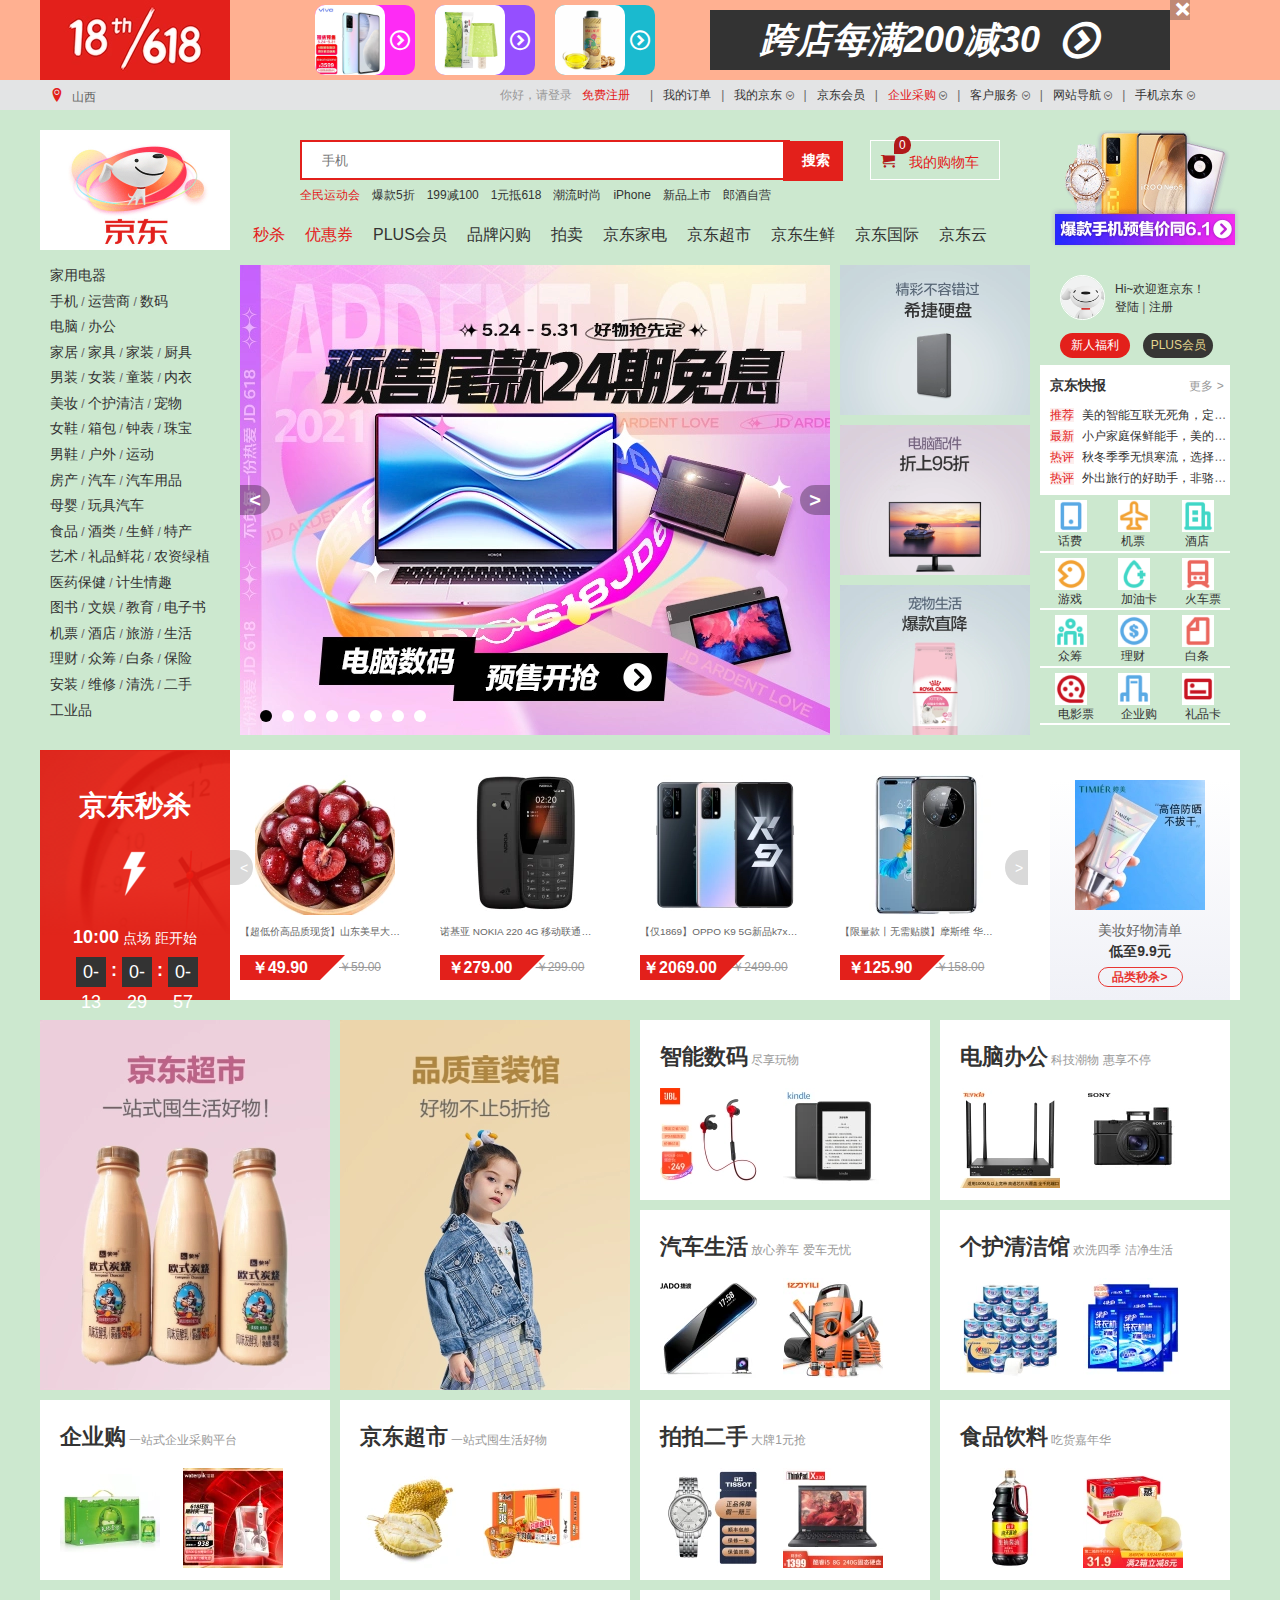
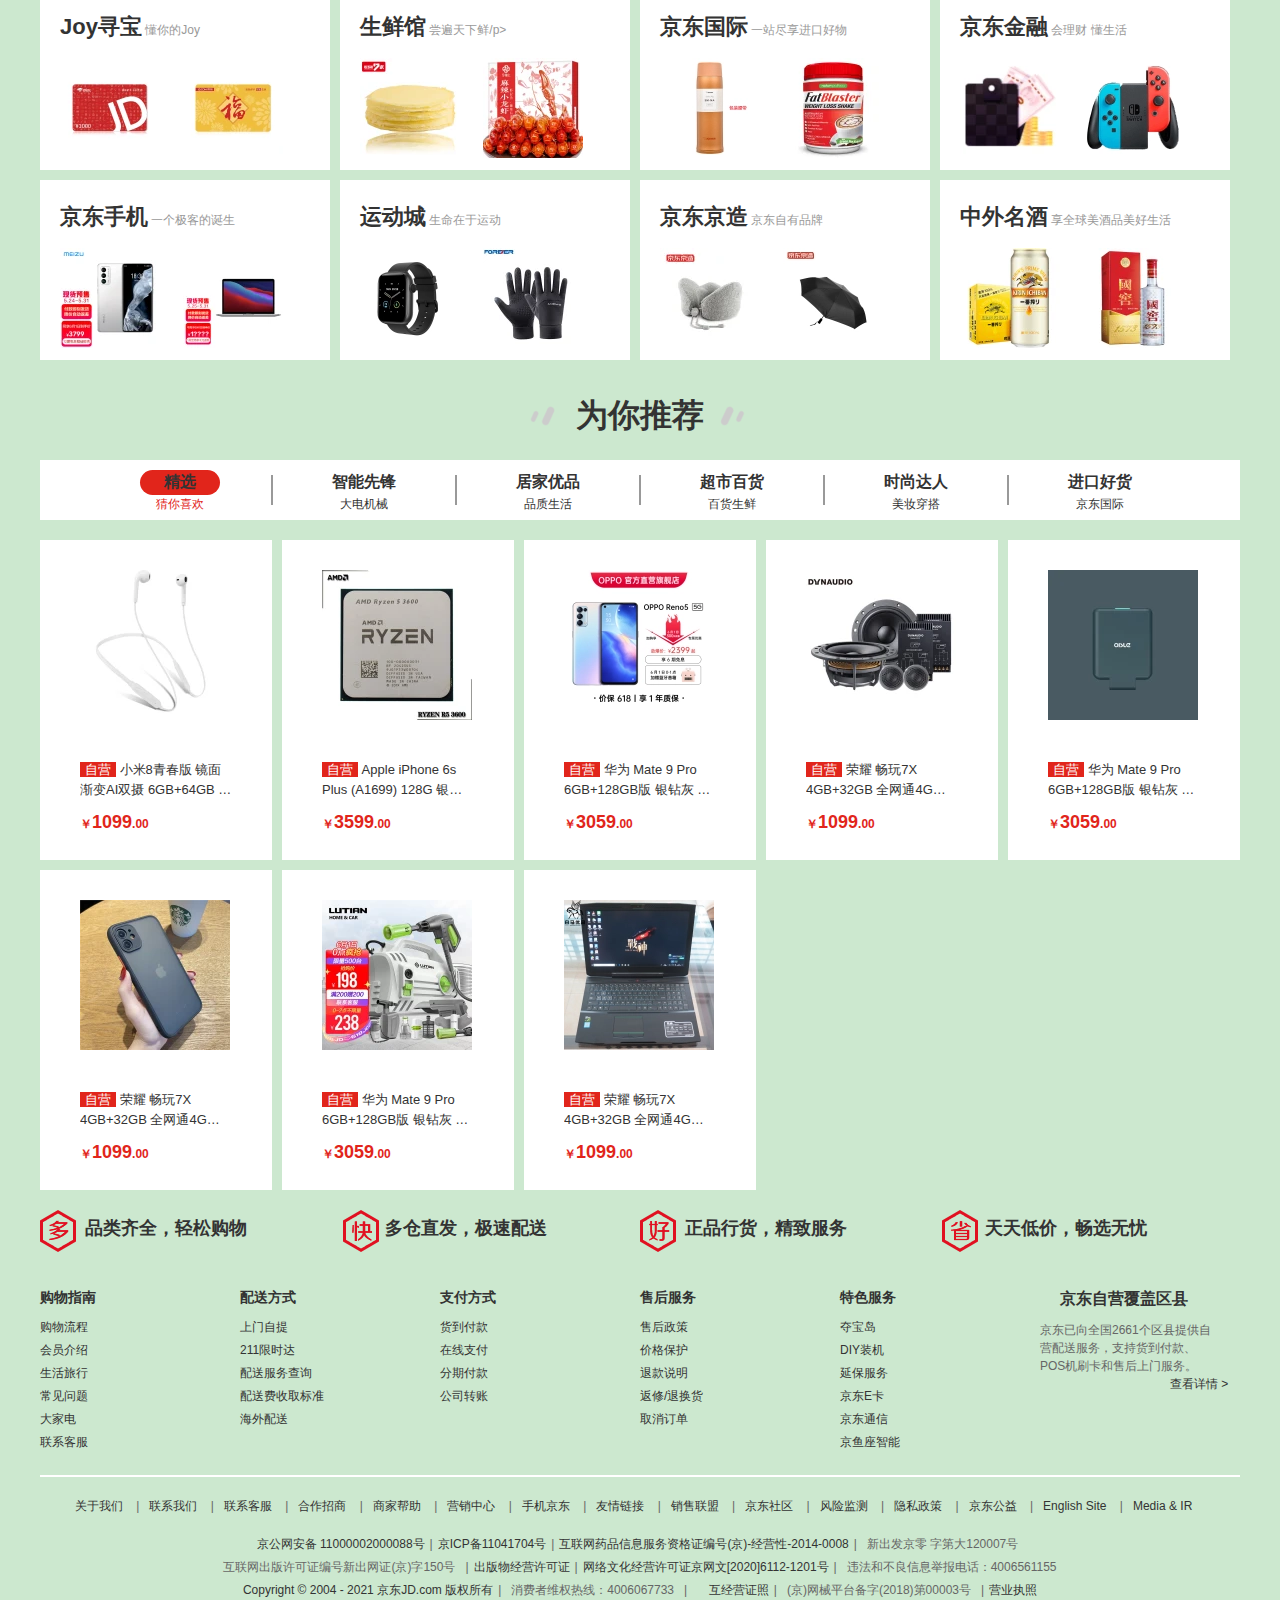
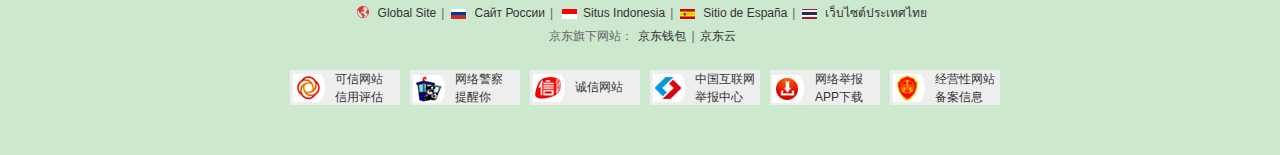
<file: index.html>
<!DOCTYPE html>
<html lang="en">

<head>
    <meta charset="utf8" version='1' />
    <title>京东(JD.COM)-正品低价、品质保障、配送及时、轻松购物！</title>
    <meta name="viewport" content="width=device-width, initial-scale=1.0, maximum-scale=1.0, user-scalable=yes" />
    <meta name="description" content="京东JD.COM-专业的综合网上购物商城,销售家电、数码通讯、电脑、家居百货、服装服饰、母婴、图书、食品等数万个品牌优质商品.便捷、诚信的服务，为您提供愉悦的网上购物体验!" />
    <meta name="Keywords" content="网上购物,网上商城,手机,笔记本,电脑,MP3,CD,VCD,DV,相机,数码,配件,手表,存储卡,京东" />
    <link rel="icon" href="images/favicon.ico" mce_href="//www.jd.com/favicon.ico" type="image/x-icon" />
    <meta http-equiv="X-UA-Compatible" content="IE=edge,chrome=1" />
    <meta name="renderer" content="webkit" />
    <link rel="stylesheet" href="css/base.css">
    <link rel="stylesheet" href="css/common.css">
    <script src="js/jquery-3.5.1.min.js"></script>
    <link rel="stylesheet" href="css/swiper-bundle.min.css">
    <link rel="stylesheet" href="css/index.css">
    <!-- <script src="js/index.js"></script> -->
    <!-- <script src="js/scroll.js"></script> -->
    <title>jd.京东购物</title>

</head>


<body>
    <!-- 618广告模块 start -->
    <div class="ad_618">
        <div class="w1">
            <div class="icon"></div>
            <div class="ad_618_nav">
                <ul>
                    <li>
                        <div class="ad_img"></div>
                    </li>
                    <li>
                        <div class="ad_img"></div>
                    </li>
                    <li>
                        <div class="ad_img"></div>
                    </li>
                </ul>
                <div class="ad_title">
                    <h1><a href="javascript:;">跨店每满200减30</a></h1>
                </div>
                <button class="close_ad"></button>
            </div>
        </div>
    </div>
    <!-- 618广告模块 end-->

    <!-- 头部个人信息模块 start -->
    <header class="user" id="user">
        <div class="w1">
            <div class="location">
                <span class="local_name">山西</span>
                <div class="loca">
                    <ul class="loca_items">
                        <li>北京</li>
                        <li>上海</li>
                        <li>天津</li>
                        <li>重庆</li>
                        <li>河北</li>
                        <li class="red_loc">山西</li>
                        <li>河南</li>
                        <li>辽宁</li>
                        <li>吉林</li>
                        <li>黑龙江</li>
                        <li>内蒙古</li>
                        <li>江苏</li>
                        <li>山东</li>
                        <li>安徽</li>
                        <li>浙江</li>
                        <li>福建</li>
                        <li>湖北</li>
                        <li>湖南</li>
                        <li>广东</li>
                        <li>广西</li>
                        <li>江西</li>
                        <li>四川</li>
                        <li>海南</li>
                        <li>贵州</li>
                        <li>云南</li>
                        <li>西藏</li>
                        <li>陕西</li>
                        <li>甘肃</li>
                        <li>青海</li>
                        <li>宁夏</li>
                        <li>新疆</li>
                        <li>港澳</li>
                        <li>台湾</li>
                        <li>钓鱼岛</li>
                        <li>海外</li>
                    </ul>
                </div>
            </div>
            <div class="login">
                <a href="./login.html" class="user_login">你好，请登录</a>
                <a href="./register.html" class="register red">&nbsp;&nbsp;免费注册</a>
            </div>
            <ul class="user_tab_items">
                <li class="shuxian">|</li>

                <li>
                    <a href="javascript:;">我的订单</a>
                </li>

                <li class="shuxian">|</li>

                <li class="tab_item">
                    <a href="javascript:;" class="current">我的京东</a>
                    <div class="user_tab_menu user_tab_1">
                        <ul class="myjd_top flex_2">
                            <li><a href="javascript:;">待处理订单</a></li>
                            <li><a href="javascript:;">我的问答</a></li>
                            <li><a href="javascript:;">返修退换货</a></li>
                            <li><a href="javascript:;">我的关注</a></li>
                            <li><a href="javascript:;">降价商品</a></li>
                        </ul>
                        <ul class="myjd_btm flex_2">
                            <li><a href="javascript:;">我的京豆</a></li>
                            <li><a href="javascript:;">我的优惠券</a></li>
                            <li><a href="javascript:;">我的白条</a></li>
                            <li><a href="javascript:;">我的理财</a></li>
                        </ul>
                    </div>
                </li>

                <li class="shuxian">|</li>

                <li>
                    <a href="javascript:;">京东会员</a>
                </li>

                <li class="shuxian">|</li>

                <li class="tab_item">
                    <a href="javascript:;" class="red">企业采购</a>
                    <div class="user_tab_menu user_tab_2">
                        <ul class="qiye_menu flex_2">
                            <li><a href="javascript:;">企业购</a></li>
                            <li><a href="javascript:;">商用场景馆</a></li>
                            <li><a href="javascript:;">工业品</a></li>
                            <li><a href="javascript:;">丰客多商城</a></li>
                            <li><a href="javascript:;">礼品卡</a></li>
                            <li><a href="javascript:;">微信企业购</a></li>
                            <li><a href="javascript:;">工品优选</a></li>
                            <li><a href="javascript:;">京东锦礼</a></li>
                            <li><a href="javascript:;">大中型企业采购</a></li>
                        </ul>
                    </div>
                </li>

                <li class="shuxian">|</li>

                <li class="tab_item">
                    <a href="javascript:;">客户服务</a>
                    <div class="user_tab_menu user_tab_3 fuwu">
                        <ul class="fuwu_top flex_2">
                            <li>
                                <h4>客户</h4>
                            </li>
                            <li><a href="javascript:;">帮助中心</a></li>
                            <li><a href="javascript:;">售后服务</a></li>
                            <li><a href="javascript:;">在线客服</a></li>
                            <li><a href="javascript:;">意见建议</a></li>
                            <li><a href="javascript:;">电话客服</a></li>
                            <li><a href="javascript:;">客服邮箱</a></li>
                            <li><a href="javascript:;">金融资讯</a></li>
                            <li><a href="javascript:;">全球售客服</a></li>
                            <li><a href="javascript:;">企业客服</a></li>
                        </ul>
                        <ul class="fuwu_btm flex_2">
                            <li>
                                <h4>商户</h4>
                            </li>
                            <li><a href="javascript:;">合作招商</a></li>
                            <li><a href="javascript:;">成长中心</a></li>
                            <li><a href="javascript:;">商家后台</a></li>
                            <li><a href="javascript:;">京麦工作台</a></li>
                            <li><a href="javascript:;">商家帮助</a></li>
                            <li><a href="javascript:;">规则平台</a></li>
                        </ul>
                    </div>
                </li>

                <li class="shuxian">|</li>

                <li class="tab_item">
                    <a href="javascript:;">网站导航</a>
                    <div class="user_tab_menu user_tab_4 fuwu">
                        <ul class="fuwu_top flex_2">
                            <li>
                                <h4>客户</h4>
                            </li>
                            <li><a href="javascript:;">帮助中心</a></li>
                            <li><a href="javascript:;">售后服务</a></li>
                            <li><a href="javascript:;">在线客服</a></li>
                            <li><a href="javascript:;">意见建议</a></li>
                            <li><a href="javascript:;">电话客服</a></li>
                            <li><a href="javascript:;">客服邮箱</a></li>
                            <li><a href="javascript:;">金融资讯</a></li>
                            <li><a href="javascript:;">全球售客服</a></li>
                            <li><a href="javascript:;">企业客服</a></li>
                        </ul>
                        <ul class="fuwu_btm flex_2">
                            <li>
                                <h4>商户</h4>
                            </li>
                            <li><a href="javascript:;">合作招商</a></li>
                            <li><a href="javascript:;">成长中心</a></li>
                            <li><a href="javascript:;">商家后台</a></li>
                            <li><a href="javascript:;">京麦工作台</a></li>
                            <li><a href="javascript:;">商家帮助</a></li>
                            <li><a href="javascript:;">规则平台</a></li>
                        </ul>
                    </div>
                </li>

                <li class="shuxian">|</li>

                <li class="tab_item">
                    <a href="javascript:;">手机京东</a>
                    <ul class="user_tab_menu user_tab_5 jd_phone">
                        <li class="jd_phone_item">
                            <div class="img_code"></div>
                            <ul class="right_menu">
                                <li>
                                    <h4>手机京东</h4>
                                </li>
                                <li><a href="javascript:;" class="red">新人专享大礼包</a></li>
                                <ul class="items_img">
                                    <li>
                                        <a href="javascript:;"></a>
                                    </li>
                                    <li>
                                        <a href="javascript:;"></a>
                                    </li>
                                    <li>
                                        <a href="javascript:;"></a>
                                    </li>
                                </ul>
                            </ul>
                        </li>
                        <li class="jd_phone_item">
                            <div class="img_code"></div>
                            <ul class="right_menu">
                                <li>
                                    <h4>关注京东</h4>
                                </li>
                                <li>
                                    <h4>JD.COM</h4>
                                </li>
                                <li><a href="javascript:;" class="red">抢5元红包</a></li>
                            </ul>
                        </li>
                        <li class="jd_phone_item">
                            <div class="img_code"></div>
                            <ul class="right_menu">
                                <li>
                                    <h4>京东金融客户端</h4>
                                </li>
                                <li><a href="javascript:;" class="red">新人专享大礼包</a></li>
                                <ul class="items_img">
                                    <li>
                                        <a href="javascript:;"></a>
                                    </li>
                                    <li>
                                        <a href="javascript:;"></a>
                                    </li>
                                </ul>
                            </ul>
                        </li>
                        <li class="jd_phone_item">
                            <div class="img_code"></div>
                            <ul class="right_menu">
                                <li>
                                    <h4>京东健康客户端</h4>
                                </li>
                                <ul class="items_img">
                                    <li>
                                        <a href="javascript:;"></a>
                                    </li>
                                    <li>
                                        <a href="javascript:;"></a>
                                    </li>
                                </ul>
                            </ul>
                        </li>
                        <li class="jd_phone_item">
                            <div class="img_code"></div>
                            <ul class="right_menu">
                                <li>
                                    <h4>关注京东小程序</h4>
                                </li>
                                <li><a href="javascript:;" class="red">新人0.1元购</a></li>
                            </ul>
                        </li>
                    </ul>
                </li>
            </ul>
        </div>
    </header>
    <!-- 头部个人信息模块 end -->

    <!-- 头部搜索栏 start -->
    <header class="search_tab w">
        <div class="icon"></div>
        <div class="search_item">
            <div class="left">
                <input type="text" name="" id="" placeholder="手机">
                <button>搜索</button>
                <ul class="shop_menu">
                    <li><a href="javascript:;" class="red">全民运动会</a></li>
                    <li><a href="javascript:;">爆款5折</a></li>
                    <li><a href="javascript:;">199减100</a></li>
                    <li><a href="javascript:;">1元抵618</a></li>
                    <li><a href="javascript:;">潮流时尚</a></li>
                    <li><a href="javascript:;">iPhone</a></li>
                    <li><a href="javascript:;">新品上市</a></li>
                    <li><a href="javascript:;">郎酒自营</a></li>
                </ul>
            </div>
            <div class="shop_car">
                <div class="num">0</div>
                <span><a href="shopcar.html" class="red">我的购物车</a></span>
            </div>
        </div>
        <div class="right_adimg"></div>
        <ul class="menu_lists">
            <li><a href="javascript:;" class="red">秒杀</a></li>
            <li><a href="javascript:;" class="red">优惠券</a></li>
            <li><a href="javascript:;">PLUS会员</a></li>
            <li><a href="javascript:;">品牌闪购</a></li>
            <li><a href="javascript:;">拍卖</a></li>
            <li><a href="javascript:;">京东家电</a></li>
            <li><a href="javascript:;">京东超市</a></li>
            <li><a href="javascript:;">京东生鲜</a></li>
            <li><a href="javascript:;">京东国际</a></li>
            <li><a href="javascript:;">京东云</a></li>
        </ul>
    </header>
    <!-- 头部搜索栏 end -->

    <!-- 头部固定搜索栏 start-->
    <header class="fixed_search">
        <div class="w">
            <div class="icon_img"></div>
        </div>
        <div class="search_item">
            <div class="left">
                <input type="text" name="" id="" placeholder="手机">
                <button>搜索</button>
            </div>
            <div class="shop_car">
                <div class="num"></div>
                <span><a href="shopcar.html" class="red">我的购物车</a></span>
            </div>
        </div>
    </header>
    <!-- 头部固定搜索栏 end-->

    <!-- 商品导航栏 + 轮播图 start -->
    <nav class="shop_nav">
        <div class="w">
            <ul class="shop_items_menu">
                <li><a href="shop_goods.html">家用电器</a></li>
                <li>
                    <a href="shop_goods.html">手机</a> <span>/</span>
                    <a href="shop_goods.html">运营商</a> <span>/</span>
                    <a href="shop_goods.html">数码</a>
                </li>
                <li>
                    <a href="shop_goods.html">电脑</a> <span>/</span>
                    <a href="shop_goods.html">办公</a>
                </li>
                <li>
                    <a href="shop_goods.html">家居</a> <span>/</span>
                    <a href="shop_goods.html">家具</a> <span>/</span>
                    <a href="shop_goods.html">家装</a> <span>/</span>
                    <a href="shop_goods.html">厨具</a>
                </li>
                <li>
                    <a href="shop_goods.html">男装</a> <span>/</span>
                    <a href="shop_goods.html">女装</a> <span>/</span>
                    <a href="shop_goods.html">童装</a> <span>/</span>
                    <a href="shop_goods.html">内衣</a>
                </li>
                <li>
                    <a href="shop_goods.html">美妆</a> <span>/</span>
                    <a href="shop_goods.html">个护清洁</a> <span>/</span>
                    <a href="shop_goods.html">宠物</a>
                </li>
                <li>
                    <a href="shop_goods.html">女鞋</a> <span>/</span>
                    <a href="shop_goods.html">箱包</a> <span>/</span>
                    <a href="shop_goods.html">钟表</a> <span>/</span>
                    <a href="shop_goods.html">珠宝</a>
                </li>
                <li>
                    <a href="shop_goods.html">男鞋</a> <span>/</span>
                    <a href="shop_goods.html">户外</a> <span>/</span>
                    <a href="shop_goods.html">运动</a>
                </li>
                <li>
                    <a href="javascript:;">房产</a> <span>/</span>
                    <a href="javascript:;">汽车</a> <span>/</span>
                    <a href="javascript:;">汽车用品</a>
                </li>
                </li>
                <li>
                    <a href="javascript:;">母婴</a> <span>/</span>
                    <a href="javascript:;">玩具汽车</a>
                </li>
                </li>
                <li>
                    <a href="javascript:;">食品</a> <span>/</span>
                    <a href="javascript:;">酒类</a> <span>/</span>
                    <a href="javascript:;">生鲜</a> <span>/</span>
                    <a href="javascript:;">特产</a>
                </li>
                </li>
                <li>
                    <a href="javascript:;">艺术</a> <span>/</span>
                    <a href="javascript:;">礼品鲜花</a> <span>/</span>
                    <a href="javascript:;">农资绿植</a>
                </li>
                </li>
                <li>
                    <a href="javascript:;">医药保健</a> <span>/</span>
                    <a href="javascript:;">计生情趣</a>
                </li>
                </li>
                <li>
                    <a href="javascript:;">图书</a> <span>/</span>
                    <a href="javascript:;">文娱</a> <span>/</span>
                    <a href="javascript:;">教育</a> <span>/</span>
                    <a href="javascript:;">电子书</a>
                </li>
                </li>
                <li>
                    <a href="javascript:;">机票</a> <span>/</span>
                    <a href="javascript:;">酒店</a> <span>/</span>
                    <a href="javascript:;">旅游</a> <span>/</span>
                    <a href="javascript:;">生活</a>
                </li>
                <li>
                    <a href="javascript:;">理财</a> <span>/</span>
                    <a href="javascript:;">众筹</a> <span>/</span>
                    <a href="javascript:;">白条</a> <span>/</span>
                    <a href="javascript:;">保险</a>
                </li>
                <li>
                    <a href="javascript:;">安装</a> <span>/</span>
                    <a href="javascript:;">维修</a> <span>/</span>
                    <a href="javascript:;">清洗</a> <span>/</span>
                    <a href="javascript:;">二手</a>
                </li>
                <li>
                    <a href="javascript:;">工业品</a>
                </li>
            </ul>
            <div class="lunbotu">
                <ul class="content">
                    <li class="show"><img src="uploads/lunbotu/lubotu_1.jpg.webp"></li>
                    <li><img src="uploads/lunbotu/lubotu_2.jpg.webp"></li>
                    <li><img src="uploads/lunbotu/lubotu_3.jpg"></li>
                    <li><img src="uploads/lunbotu/lubotu_4.jpg"></li>
                    <li><img src="uploads/lunbotu/lubotu_5.jpg"></li>
                    <li><img src="uploads/lunbotu/lubotu_6.jpg.webp"></li>
                    <li><img src="uploads/lunbotu/lubotu_7.jpg.webp"></li>
                    <li><img src="uploads/lunbotu/lubotu_8.jpg.webp"></li>
                </ul>
                <ul class="dotted">
                    <!-- <li class="active"></li> -->
                </ul>
                <btn class="btn_l">&lt;</btn>
                <btn class="btn_r">&gt;</btn>
            </div>
            <div class="right_lunbotu">
                <ul class="right_content1">
                    <li class="col">
                        <img src="uploads/lunbotu_right/lunbotu-right_1_1.png.webp" alt="">
                        <img src="uploads/lunbotu_right/lunbotu-right_1_2.jpg.webp" alt="">
                        <img src="uploads/lunbotu_right/lunbotu-right_1_3.jpg.webp" alt="">
                    </li>
                    <li class="col">
                        <img src="uploads/lunbotu_right/lunbotu-right_2_1.png.webp" alt="">
                        <img src="uploads/lunbotu_right/lunbotu-right_2_2.jpg.webp" alt="">
                        <img src="uploads/lunbotu_right/lunbotu-right_2_3.jpg.webp" alt="">
                    </li>
                    <li class="col">
                        <img src="uploads/lunbotu_right/lunbotu-right_3_1.jpg.webp" alt="">
                        <img src="uploads/lunbotu_right/lunbotu-right_3_2.jpg.webp" alt="">
                        <img src="uploads/lunbotu_right/lunbotu-right_3_3.png.webp" alt="">
                    </li>
                </ul>
                <div class="btn">
                    <button class="btn_l">&lt;</button>
                    <button class="btn_r">&gt;</button>
                </div>

            </div>
            <div class="right_menu">
                <div class="top">
                    <div class="jd_login">
                        <img src="images/jd-dog.png" alt="">
                        <div class="right_login">
                            <a href="javascript:;">Hi~欢迎逛京东！</a>
                            <br>
                            <a href="login.html">登陆</a><span> | </span>
                            <a href="register.html">注册</a>
                        </div>

                    </div>
                    <div class="jd_huiyuan">
                        <a href="javascript:;">新人福利</a>
                        <a href="javascript:;">PLUS会员</a>
                    </div>
                </div>
                <div class="mid_kuaibao">
                    <h5>京东快报</h5>
                    <a class="more" href="javascript:;">更多 ></a>
                    <ul class="kuaibao_items">
                        <li>
                            <span>推荐</span>
                            <a href="javascript:;">美的智能互联无死角，定制居家新风尚</a>
                        </li>
                        <li>
                            <span>最新</span>
                            <a href="javascript:;">小户家庭保鲜能手，美的230升三门冰箱评测</a>
                        </li>
                        <li>
                            <span>热评</span>
                            <a href="javascript:;">秋冬季季无惧寒流，选择骆驼户外，穿出幸福感！</a>
                        </li>
                        <li>
                            <span>热评</span>
                            <a href="javascript:;">外出旅行的好助手，非骆驼帐篷莫属</a>
                        </li>
                    </ul>
                </div>
                <div class="items_bar">
                    <div class="row">
                        <div class="col tab_bar">
                            <div class="top_img"></div>
                            <a href="javascript:;">话费</a>
                        </div>
                        <div class="col tab_bar">
                            <div class="top_img"></div>
                            <a href="javascript:;">机票</a>
                        </div>
                        <div class="col tab_bar">
                            <div class="top_img"></div>
                            <a href="javascript:;">酒店</a>
                        </div>
                    </div>
                    <div class="row">
                        <div class="col tab_bar">
                            <div class="top_img"></div>
                            <a href="javascript:;">游戏</a>
                        </div>
                        <div class="col tab_bar">
                            <div class="top_img"></div>
                            <a href="javascript:;">加油卡</a>
                        </div>
                        <div class="col tab_bar">
                            <div class="top_img"></div>
                            <a href="javascript:;">火车票</a>
                        </div>
                    </div>
                    <div class="row">
                        <div class="col tab_bar">
                            <div class="top_img"></div>
                            <a href="javascript:;">众筹</a>
                        </div>
                        <div class="col tab_bar">
                            <div class="top_img"></div>
                            <a href="javascript:;">理财</a>
                        </div>
                        <div class="col tab_bar">
                            <div class="top_img"></div>
                            <a href="javascript:;">白条</a>
                        </div>
                    </div>
                    <div class="row">
                        <div class="col tab_bar">
                            <div class="top_img"></div>
                            <a href="javascript:;">电影票</a>
                        </div>
                        <div class="col tab_bar">
                            <div class="top_img"></div>
                            <a href="javascript:;">企业购</a>
                        </div>
                        <div class="col tab_bar">
                            <div class="top_img"></div>
                            <a href="javascript:;">礼品卡</a>
                        </div>
                    </div>
                    <!-- tab栏 -->
                    <div class="tab_bar_item">
                        <!-- 话费 -->
                        <ul class="tab_bar_menu">
                            <li style="display: block;">
                                <a class="title_1_name">话费</a>
                                <div class="menu_msg">
                                    <div class="zi_tab_menu">
                                        <a class="title_2_name">
                                                话费充值
                                        </a>
                                        <div class="zi_tab_menu_msg" style="display: block;">
                                            <table>
                                                <tr>
                                                    <td><label for="">号码：</label></td>
                                                    <td> <input type="tel" name="" id="" placeholder="移动/连通/电信" class="haoma"></td>
                                                </tr>
                                                <tr>
                                                    <td><label for="">面值：</label></td>
                                                    <td><select name="" id="">
                                                            <option value="10">10元</option>
                                                            <option value="20">20元</option>
                                                            <option value="50">50元</option>
                                                            <option value="100">100元</option>
                                                            <option value="200">200元</option>
                                                        </select></td>
                                                </tr>
                                            </table>
                                            <span class="red">￥98.0-￥100.0</span>
                                            <div class="kausu_cz">快速充值</div>
                                            <button class="close">×</button>
                                        </div>
                                    </div>
                                    <div class="zi_tab_menu">
                                        <a class="title_2_name">
                                                流量充值
                                            </a>
                                        <div class="zi_tab_menu_msg">
                                            <table>
                                                <tr>
                                                    <td><label for="">号码：</label></td>
                                                    <td colspan="2"> <input type="tel" name="" id="" placeholder="移动/连通/电信" class="haoma"></td>
                                                </tr>
                                                <tr>
                                                    <td><label for="">流量：</label></td>
                                                    <td><select name="" id="">
                                                            <option value="10">全国</option>
                                                            <option value="20">省内</option>
                                                        </select></td>
                                                    <td><select name="" id="">
                                                            <option value="">50M</option>
                                                            <option value="">100M</option>
                                                            <option value="">200M</option>
                                                            <option value="">300M</option>
                                                            <option value="">500M</option>
                                                        </select></td>
                                                </tr>
                                            </table>
                                            <span class="red">￥7.5-￥10.0</span>
                                            <div class="kausu_cz">快速充值</div>
                                            <button class="close">×</button>
                                        </div>
                                    </div>
                                </div>
                            </li>
                            <li>
                                <a class="title_1_name">机票</a>
                                <!-- <div class="menu_msg">
                                        <div class="zi_tab_menu">
                                            <h4 class="title">
                                                话费充值
                                            </h4>
                                            <div class="zi_tab_menu_msg">
                                                <div>
                                                    号码：<input type="tel" name="" id="" placeholder="移动/连通/电信">
                                                </div>
                                                <div>
                                                    面值：<select name="" id="">
                                                            <option value="10">10元</option>
                                                            <option value="20">20元</option>
                                                            <option value="50">50元</option>
                                                            <option value="100">100元</option>
                                                            <option value="200">200元</option>
                                                        </select>
                                                </div>
                                                <span class="red">￥98.0-￥100.0</span>
                                                <div class="kausu_cz">快速充值</div>
                                                <div class="close">×</div>
                                            </div>
                                        </div>
                                    </div> -->
                            </li>
                            <li>
                                <a class="title_1_name">酒店</a>
                                <!-- <div class="menu_msg">
                                        <div class="zi_tab_menu">
                                            <h4 class="title">
                                                话费充值
                                            </h4>
                                            <div class="zi_tab_menu_msg">
                                                <div>
                                                    号码：<input type="tel" name="" id="" placeholder="移动/连通/电信">
                                                </div>
                                                <div>
                                                    面值：<select name="" id="">
                                                            <option value="10">10元</option>
                                                            <option value="20">20元</option>
                                                            <option value="50">50元</option>
                                                            <option value="100">100元</option>
                                                            <option value="200">200元</option>
                                                        </select>
                                                </div>
                                                <span class="red">￥98.0-￥100.0</span>
                                                <div class="kausu_cz">快速充值</div>
                                                <div class="close">×</div>
                                            </div>
                                        </div>
                                    </div> -->
                            </li>
                        </ul>
                    </div>
                </div>
            </div>
        </div>
    </nav>
    <!-- 商品导航栏 + 轮播图 end -->

    <!-- 京东秒杀 start -->
    <div class="jd_miaosha w" id="jd_miaosha">
        <div class="time_count">
            <h2>京东秒杀</h2>
            <div class="time">
                <span class="miaosha_time" style="display: block;"><span class="goal_time">10:00</span> 点场 距开始</span>
                <span class="miaosha_time"><span class="goal_time">10:00</span> 点场 距结束</span>
            </div>
            <div class="count_time">
                <div class="hour">00</div>
                <div class="split">:</div>
                <div class="minute">00</div>
                <div class="split">:</div>
                <div class="seconds">00</div>
            </div>
        </div>
        <!-- 京东秒杀轮播图 -->
        <div class="miaosha_lunbo">
            <ul class="miaosha_content">
                <li class="col">
                    <div class="row">
                        <img src="uploads/miaosha/miaosha_1_1.png.webp" alt="">
                        <h5>【超低价高品质现货】山东美早大樱桃J级国产车厘子孕妇新鲜水果当季2斤两斤果鲜岛现货 樱桃2斤 中果</h5>
                        <div class="price">
                            <div id="triangle-topleft"></div>
                            <div class="new_price">￥49.90</div>
                            <div class="old_price">￥59.00</div>
                        </div>
                    </div>
                    <div class="row">
                        <img src="uploads/miaosha/miaosha_1_2.jpg.webp" alt="">
                        <h5>诺基亚 NOKIA 220 4G 移动联通电信三网4G 黑色 直板按键 双卡双待 备用功能机 老人老年手机 学生备用机</h5>
                        <div class="price">
                            <div id="triangle-topleft"></div>
                            <div class="new_price">￥279.00</div>
                            <div class="old_price">￥299.00</div>
                        </div>
                    </div>
                    <div class="row">
                        <img src="uploads/miaosha/miaosha_1_3.jpg.webp" alt="">
                        <h5>【仅1869】OPPO K9 5G新品k7x升级65W超级闪充轻薄全网通游戏视频拍照oppok9手机 幻彩之翼 8GB+256GB 全网通标配版【多重礼+两年保修+晒单20】</h5>
                        <div class="price">
                            <div id="triangle-topleft"></div>
                            <div class="new_price">￥2069.00</div>
                            <div class="old_price">￥2499.00</div>
                        </div>
                    </div>
                    <div class="row">
                        <img src="uploads/miaosha/miaosha_1_4.jpg.webp" alt="">
                        <h5>【限量款丨无需贴膜】摩斯维 华为mate40pro手机壳mate40e磁吸玻璃保护套真素皮全包硬防摔 Mate40Pro【石墨黑】航空玻璃360°防摔</h5>
                        <div class="price">
                            <div id="triangle-topleft"></div>
                            <div class="new_price">￥125.90</div>
                            <div class="old_price">￥158.00</div>
                        </div>
                    </div>
                </li>
                <li class="col">
                    <div class="row">
                        <img src="uploads/miaosha/miaosha_2_1.jpg.webp" alt="">
                        <h5>大王（GOO.N）尿不湿维E系列柔软干爽舒适透气婴幼儿纸尿裤XL42片（12-20kg）</h5>
                        <div class="price">
                            <div id="triangle-topleft"></div>
                            <div class="new_price">￥49.90</div>
                            <div class="old_price">￥59.00</div>
                        </div>
                    </div>
                    <div class="row">
                        <img src="uploads/miaosha/miaosha_2_2.jpg.webp" alt="">
                        <h5>圣迪乐村 高品质谷物鲜鸡蛋 30枚 礼盒装 健康轻食 端午礼盒</h5>
                        <div class="price">
                            <div id="triangle-topleft"></div>
                            <div class="new_price">￥59.90</div>
                            <div class="old_price">￥89.90</div>
                        </div>
                    </div>
                    <div class="row">
                        <img src="uploads/miaosha/miaosha_2_3.jpg.webp" alt="">
                        <h5>舒芽抽纸3层100抽30包超值装 湿水不易破 柔软亲肤 面巾纸 擦手纸妇婴可用（原生木浆170*117便携装）</h5>
                        <div class="price">
                            <div id="triangle-topleft"></div>
                            <div class="new_price">￥26.90</div>
                            <div class="old_price">￥29.00</div>
                        </div>
                    </div>
                    <div class="row">
                        <img src="uploads/miaosha/miaosha_2_4.jpg.webp" alt="">
                        <h5>乐高(LEGO)积木 好朋友系列FRIENDS 41395 友谊巴士 8岁+ 儿童玩具 小颗粒 女孩儿童节礼物</h5>
                        <div class="price">
                            <div id="triangle-topleft"></div>
                            <div class="new_price">￥539.00</div>
                            <div class="old_price">￥699.00</div>
                        </div>
                    </div>
                </li>
                <li class="col">
                    <div class="row">
                        <img src="uploads/miaosha/miaosha_3_1.jpg.webp" alt="">
                        <h5>洽洽爆款每日坚果750g/30日装 恰恰混合坚果干果礼盒 儿童孕妇零食年货大礼包</h5>
                        <div class="price">
                            <div id="triangle-topleft"></div>
                            <div class="new_price">￥89.00</div>
                            <div class="old_price">￥109.00</div>
                        </div>
                    </div>
                    <div class="row">
                        <img src="uploads/miaosha/miaosha_3_2.jpg.webp" alt="">
                        <h5>美赞臣(Meadjohnson)铂睿A2蛋白系列幼儿配方奶粉3段(12-36月龄)3X400克盒装</h5>
                        <div class="price">
                            <div id="triangle-topleft"></div>
                            <div class="new_price">￥249.00</div>
                            <div class="old_price">￥313.00</div>
                        </div>
                    </div>
                    <div class="row">
                        <img src="uploads/miaosha/miaosha_3_3.jpg.webp" alt="">
                        <h5>安道子和田玉本命佛吊坠男女十二生肖守护神玉坠大日如来阿弥陀佛普贤菩萨千手观音鼠虚空藏文殊 大日如来--猴羊</h5>
                        <div class="price">
                            <div id="triangle-topleft"></div>
                            <div class="new_price">￥1888.90</div>
                            <div class="old_price">￥2888.00</div>
                        </div>
                    </div>
                    <div class="row">
                        <img src="uploads/miaosha/miaosha_3_4.jpg.webp" alt="">
                        <h5>达尔优EK812 104键有光机械键盘 游戏电竞 全尺寸手托 键盘机械师(全键无冲 CF吃鸡LOL) EK812精英版【青轴】【无手托/有多媒体键】</h5>
                        <div class="price">
                            <div id="triangle-topleft"></div>
                            <div class="new_price">￥198.90</div>
                            <div class="old_price">￥209.00</div>
                        </div>
                    </div>
                </li>
                <li class="col">
                    <div class="row">
                        <img src="uploads/miaosha/miaosha_4_1.jpg.webp" alt="">
                        <h5>西昊M18（SIHOO） 人体工学电脑椅子 家用老板椅电竞椅 靠背转椅座椅 撑腰办公椅可躺 黑色</h5>
                        <div class="price">
                            <div id="triangle-topleft"></div>
                            <div class="new_price">￥579.90</div>
                            <div class="old_price">￥1699.00</div>
                        </div>
                    </div>
                    <div class="row">
                        <img src="uploads/miaosha/miaosha_4_2.jpg.webp" alt="">
                        <h5>【续航1小时】大型遥控车儿童玩具车兰博基尼赛车变形车机器人布加迪汽车男孩礼物六一玩具礼品 【蓝黑】布加迪-变形车（双电续航1小时）</h5>
                        <div class="price">
                            <div id="triangle-topleft"></div>
                            <div class="new_price">￥89.90</div>
                            <div class="old_price">￥119.00</div>
                        </div>
                    </div>
                    <div class="row">
                        <img src="uploads/miaosha/miaosha_4_3.jpg.webp" alt="">
                        <h5>SKG 颈椎按摩器 按摩仪 颈部按摩器 物理捶打 红光热灸 颈部按摩仪热敷生日礼物送女友女生礼品 G7</h5>
                        <div class="price">
                            <div id="triangle-topleft"></div>
                            <div class="new_price">￥999.90</div>
                            <div class="old_price">￥1099.00</div>
                        </div>
                    </div>
                    <div class="row">
                        <img src="uploads/miaosha/miaosha_4_4.jpg.webp" alt="">
                        <h5>清扬(CLEAR) 男士去屑洗发露清爽控油型500g(新老包装随机发)(氨基酸洗发)</h5>
                        <div class="price">
                            <div id="triangle-topleft"></div>
                            <div class="new_price">￥43.90</div>
                            <div class="old_price">￥47.00</div>
                        </div>
                    </div>
                </li>
                <li class="col">
                    <div class="row">
                        <img src="uploads/miaosha/miaosha_1_1.png.webp" alt="">
                        <h5>【超低价高品质现货】山东美早大樱桃J级国产车厘子孕妇新鲜水果当季2斤两斤果鲜岛现货 樱桃2斤 中果</h5>
                        <div class="price">
                            <div id="triangle-topleft"></div>
                            <div class="new_price">￥49.90</div>
                            <div class="old_price">￥59.00</div>
                        </div>
                    </div>
                    <div class="row">
                        <img src="uploads/miaosha/miaosha_1_2.jpg.webp" alt="">
                        <h5>诺基亚 NOKIA 220 4G 移动联通电信三网4G 黑色 直板按键 双卡双待 备用功能机 老人老年手机 学生备用机</h5>
                        <div class="price">
                            <div id="triangle-topleft"></div>
                            <div class="new_price">￥279.00</div>
                            <div class="old_price">￥299.00</div>
                        </div>
                    </div>
                    <div class="row">
                        <img src="uploads/miaosha/miaosha_1_3.jpg.webp" alt="">
                        <h5>【仅1869】OPPO K9 5G新品k7x升级65W超级闪充轻薄全网通游戏视频拍照oppok9手机 幻彩之翼 8GB+256GB 全网通标配版【多重礼+两年保修+晒单20】</h5>
                        <div class="price">
                            <div id="triangle-topleft"></div>
                            <div class="new_price">￥2069.00</div>
                            <div class="old_price">￥2499.00</div>
                        </div>
                    </div>
                    <div class="row">
                        <img src="uploads/miaosha/miaosha_1_4.jpg.webp" alt="">
                        <h5>【限量款丨无需贴膜】摩斯维 华为mate40pro手机壳mate40e磁吸玻璃保护套真素皮全包硬防摔 Mate40Pro【石墨黑】航空玻璃360°防摔</h5>
                        <div class="price">
                            <div id="triangle-topleft"></div>
                            <div class="new_price">￥125.90</div>
                            <div class="old_price">￥158.00</div>
                        </div>
                    </div>
                </li>
            </ul>
            <button class="btn_l">&lt;</button>
            <button class="btn_r">&gt;</button>
        </div>
        <div class="pinlei_miaosha">
            <img src="uploads/品类秒杀.jpg.webp" alt="">
            <p>美妆好物清单</p>
            <h5>低至9.9元</h5>
            <div class="miaosha_link">
                <a href="javascript:;">品类秒杀&gt;</a>
            </div>
        </div>
        <div class="fixedtool">
            <ul>
                <li><a href="#jd_miaosha" class="current_1">京东秒杀</a></li>
                <li><a href="#youxuan">特色优选</a></li>
                <li><a href="#pindao">频道广场</a></li>
                <li><a href="#for_you_menu">为你推荐</a></li>
                <li><a href="javascript:;">在线客服</a></li>
                <li><a href="javascript:;">反馈信息</a></li>
                <li><a href="#user">返回顶部</a></li>
            </ul>
        </div>
    </div>
    <!-- 京东秒杀 end -->

    <!-- 潮流主理人 start -->
    <!-- <div class="zhuliren " id="youxuan">
        <div class="w shop_items ">
            <ul class="right_shop ">
                <li>
                    <img src="uploads/zhuli/1_1.jpg!cc_130x130.webp " alt=" ">
                    <div class="goods_msg ">
                        <h4>尾款24期免息</h4>
                    </div>
                    <p>电脑数码</p>
                </li>
                <li>
                    <img src="uploads/zhuli/1_2.jpg!cc_130x130.webp " alt=" ">
                    <div class="goods_msg ">
                        <h4>尾款24期免息</h4>
                    </div>
                    <p>电脑数码</p>
                </li>
                <li>
                    <img src="uploads/zhuli/1_3.jpg!cc_130x130.webp " alt=" ">
                    <div class="goods_msg ">
                        <h4>尾款24期免息</h4>
                    </div>
                    <p>电脑数码</p>
                </li>
                <li>
                    <img src="uploads/zhuli/1_4.jpg!cc_130x130.webp " alt=" ">
                    <div class="goods_msg ">
                        <h4>尾款24期免息</h4>
                    </div>
                    <p>电脑数码</p>
                </li>
                <li>
                    <img src="uploads/zhuli/1_5.jpg!cc_130x130.webp " alt=" ">
                    <div class="goods_msg ">
                        <h4>尾款24期免息</h4>
                    </div>
                    <p>电脑数码</p>
                </li>
                <li>
                    <img src="uploads/zhuli/2_1.png!cc_130x130.webp " alt=" ">
                    <div class="goods_msg ">
                        <h4>尾款24期免息</h4>
                    </div>
                    <p>电脑数码</p>
                </li>
                <li>
                    <img src="uploads/zhuli/2_2.jpg!cc_130x130.webp " alt=" ">
                    <div class="goods_msg ">
                        <h4>尾款24期免息</h4>
                    </div>
                    <p>电脑数码</p>
                </li>
                <li>
                    <img src="uploads/zhuli/2_3.jpg!cc_130x130.webp " alt=" ">
                    <div class="goods_msg ">
                        <h4>尾款24期免息</h4>
                    </div>
                    <p>电脑数码</p>
                </li>
                <li>
                    <img src="uploads/zhuli/2_4.jpg!cc_130x130.webp " alt=" ">
                    <div class="goods_msg ">
                        <h4>尾款24期免息</h4>
                    </div>
                    <p>电脑数码</p>
                </li>
                <li>
                    <img src="uploads/zhuli/2_5.jpg!cc_130x130.webp " alt=" ">
                    <div class="goods_msg ">
                        <h4>尾款24期免息</h4>
                    </div>
                    <p>电脑数码</p>
                </li>
            </ul>
            <div class="left_icon ">
                <img src="uploads/zhuli/top_1.png!cc_190x100.webp " alt=" ">
                <img src="uploads/zhuli/top_2.png!cc_190x100.webp " alt=" ">
                <img src="uploads/zhuli/top_3.png!cc_190x100.webp " alt=" ">
                <img src="uploads/zhuli/top_4.png!cc_190x100.webp " alt=" ">
            </div>
        </div>
    </div> -->
    <!-- 潮流主理人 end-->

    <div class="w ">
        <!-- 每日特价 start -->
        <!-- <div class="everyday_bargain ">
            <h2 class="bargain ">每日特价
            </h2>
            <ul class=" bargain_menu ">
                <li>
                    <a href="javascript:; " class="bargain_item_name select ">精选</a>
                    <div class="bargain_tab_items " style="display: block; ">
                        <div class="bargain_items ">
                            <div class="col ">
                                <p class="low_price ">一年最低价</p>
                                <img src="uploads/everyday_bargain/1_1_1.jpg!q70.jpg.webp " alt=" ">
                                <a href="javascript:; " class="goods_name ">青豌豆500g</a>
                                <span class="new_price ">￥78</span>
                                <span class="old_price ">￥158</span>
                                <p>已抢<span class="num red ">164</span>件</p>
                            </div>
                            <div class="col_two ">
                                <div class="row ">
                                    <img src="uploads/everyday_bargain/1_2_1.jpg!q70.jpg.webp " alt=" ">
                                    <p class="low_price ">54天最低价</p>
                                    <a href="javascript:; " class="goods_name ">金银花漱口水口腔护理清新口气</a>
                                    <p class="new_price ">￥9.9</p>
                                    <p class="old_price ">￥29</p>
                                </div>
                                <div class="row ">
                                    <img src="uploads/everyday_bargain/1_2_2.jpg!q70.jpg.webp " alt=" ">
                                    <p class="low_price ">168天最低价</p>
                                    <a href="javascript:; " class="goods_name ">新疆香妃王葡萄干特级新货1斤</a>
                                    <p class="new_price ">￥29.9</p>
                                    <p class="old_price ">￥69</p>
                                </div>
                            </div>
                            <div class="col_two ">
                                <div class="row ">
                                    <img src="uploads/everyday_bargain/1_3_1.jpg!q70.jpg.webp " alt=" ">
                                    <p class="low_price ">280天最低价</p>
                                    <a href="javascript:; " class="goods_name ">【巅峰特价】男士冰丝贴身内裤</a>
                                    <p class="new_price ">￥9.8</p>
                                    <p class="old_price ">￥29</p>
                                </div>
                                <div class="row ">
                                    <img src="uploads/everyday_bargain/1_3_2.jpg!q70.jpg.webp " alt=" ">
                                    <p class="low_price ">84天最低价</p>
                                    <a href="javascript:; " class="goods_name ">屋语艺术灯 北欧风格灯具客厅灯简约后现代大气家用卧室餐厅创意LED水晶吊灯套餐 大三室两厅三色变光【包安装 到手价3499元】</a>
                                    <p class="new_price ">￥3499</p>
                                    <p class="old_price ">￥3999</p>
                                </div>
                            </div>
                        </div>
                    </div>
                </li>
                <li>
                    <a href="javascript:; " class="bargain_item_name ">美食</a>
                    <div class="bargain_tab_items ">
                        <div class="bargain_items ">
                            <div class="col ">
                                <p class="low_price ">86天最低价</p>
                                <img src="uploads/everyday_bargain/2_1_1.jpg!q70.jpg.webp " alt=" ">
                                <a href="javascript:; " class="goods_name ">青豌豆500g</a>
                                <span class="new_price ">￥78</span>
                                <span class="old_price ">￥158</span>
                                <p>已抢<span class="num red ">164</span>件</p>
                            </div>
                            <div class="col_two ">
                                <div class="row ">
                                    <img src="uploads/everyday_bargain/2_2_1.jpg!q70.jpg.webp " alt=" ">
                                    <p class="low_price ">54天最低价</p>
                                    <a href="javascript:; " class="goods_name ">金银花漱口水口腔护理清新口气</a>
                                    <p class="new_price ">￥9.9</p>
                                    <p class="old_price ">￥29</p>
                                </div>
                                <div class="row ">
                                    <img src="uploads/everyday_bargain/2_2_2.jpg!q70.jpg.webp " alt=" ">
                                    <p class="low_price ">168天最低价</p>
                                    <a href="javascript:; " class="goods_name ">新疆香妃王葡萄干特级新货1斤</a>
                                    <p class="new_price ">￥29.9</p>
                                    <p class="old_price ">￥69</p>
                                </div>
                            </div>
                            <div class="col_two ">
                                <div class="row ">
                                    <img src="uploads/everyday_bargain/2_3_1.jpg!q70.jpg.webp " alt=" ">
                                    <p class="low_price ">280天最低价</p>
                                    <a href="javascript:; " class="goods_name ">【巅峰特价】男士冰丝贴身内裤</a>
                                    <p class="new_price ">￥9.8</p>
                                    <p class="old_price ">￥29</p>
                                </div>
                                <div class="row ">
                                    <img src="uploads/everyday_bargain/2_3_2.jpg!q70.jpg.webp " alt=" ">
                                    <p class="low_price ">84天最低价</p>
                                    <a href="javascript:; " class="goods_name ">屋语艺术灯 北欧风格灯具客厅灯简约后现代大气家用卧室餐厅创意LED水晶吊灯套餐 大三室两厅三色变光【包安装 到手价3499元】</a>
                                    <p class="new_price ">￥3499</p>
                                    <p class="old_price ">￥3999</p>
                                </div>
                            </div>
                        </div>
                    </div>
                </li>
                <li>
                    <a href="javascript:; " class="bargain_item_name ">百货</a>
                    <div class="bargain_tab_items ">
                        <div class="bargain_items ">
                            <div class="col ">
                                <p class="low_price ">一年最低价</p>
                                <img src="uploads/everyday_bargain/3_1_1.jpg!q70.jpg.webp " alt=" ">
                                <a href="javascript:; " class="goods_name ">青豌豆500g</a>
                                <span class="new_price ">￥78</span>
                                <span class="old_price ">￥158</span>
                                <p>已抢<span class="num red ">164</span>件</p>
                            </div>
                            <div class="col_two ">
                                <div class="row ">
                                    <img src="uploads/everyday_bargain/3_2_1.jpg!q70.jpg.webp " alt=" ">
                                    <p class="low_price ">54天最低价</p>
                                    <a href="javascript:; " class="goods_name ">金银花漱口水口腔护理清新口气</a>
                                    <p class="new_price ">￥9.9</p>
                                    <p class="old_price ">￥29</p>
                                </div>
                                <div class="row ">
                                    <img src="uploads/everyday_bargain/3_2_2.jpg!q70.jpg.webp " alt=" ">
                                    <p class="low_price ">168天最低价</p>
                                    <a href="javascript:; " class="goods_name ">新疆香妃王葡萄干特级新货1斤</a>
                                    <p class="new_price ">￥29.9</p>
                                    <p class="old_price ">￥69</p>
                                </div>
                            </div>
                            <div class="col_two ">
                                <div class="row ">
                                    <img src="uploads/everyday_bargain/3_3_1.jpg!q70.jpg.webp " alt=" ">
                                    <p class="low_price ">280天最低价</p>
                                    <a href="javascript:; " class="goods_name ">【巅峰特价】男士冰丝贴身内裤</a>
                                    <p class="new_price ">￥9.8</p>
                                    <p class="old_price ">￥29</p>
                                </div>
                                <div class="row ">
                                    <img src="uploads/everyday_bargain/3_3_2.jpg!q70.jpg.webp " alt=" ">
                                    <p class="low_price ">84天最低价</p>
                                    <a href="javascript:; " class="goods_name ">屋语艺术灯 北欧风格灯具客厅灯简约后现代大气家用卧室餐厅创意LED水晶吊灯套餐 大三室两厅三色变光【包安装 到手价3499元】</a>
                                    <p class="new_price ">￥3499</p>
                                    <p class="old_price ">￥3999</p>
                                </div>
                            </div>
                        </div>
                    </div>
                </li>
                <li>
                    <a href="javascript:; " class="bargain_item_name ">个护</a>
                    <div class="bargain_tab_items ">
                        <div class="bargain_items ">
                            <div class="col ">
                                <p class="low_price ">一年最低价</p>
                                <img src="uploads/everyday_bargain/4_1_1.jpg!q70.jpg.webp " alt=" ">
                                <a href="javascript:; " class="goods_name ">青豌豆500g</a>
                                <span class="new_price ">￥78</span>
                                <span class="old_price ">￥158</span>
                                <p>已抢<span class="num red ">164</span>件</p>
                            </div>
                            <div class="col_two ">
                                <div class="row ">
                                    <img src="uploads/everyday_bargain/4_2_1.jpg!q70.jpg.webp " alt=" ">
                                    <p class="low_price ">54天最低价</p>
                                    <a href="javascript:; " class="goods_name ">金银花漱口水口腔护理清新口气</a>
                                    <p class="new_price ">￥9.9</p>
                                    <p class="old_price ">￥29</p>
                                </div>
                                <div class="row ">
                                    <img src="uploads/everyday_bargain/4_2_2.jpg!q70.jpg.webp " alt=" ">
                                    <p class="low_price ">168天最低价</p>
                                    <a href="javascript:; " class="goods_name ">新疆香妃王葡萄干特级新货1斤</a>
                                    <p class="new_price ">￥29.9</p>
                                    <p class="old_price ">￥69</p>
                                </div>
                            </div>
                            <div class="col_two ">
                                <div class="row ">
                                    <img src="uploads/everyday_bargain/4_3_1.jpg!q70.jpg.webp " alt=" ">
                                    <p class="low_price ">280天最低价</p>
                                    <a href="javascript:; " class="goods_name ">【巅峰特价】男士冰丝贴身内裤</a>
                                    <p class="new_price ">￥9.8</p>
                                    <p class="old_price ">￥29</p>
                                </div>
                                <div class="row ">
                                    <img src="uploads/everyday_bargain/4_3_2.jpg!q70.jpg.webp " alt=" ">
                                    <p class="low_price ">84天最低价</p>
                                    <a href="javascript:; " class="goods_name ">屋语艺术灯 北欧风格灯具客厅灯简约后现代大气家用卧室餐厅创意LED水晶吊灯套餐 大三室两厅三色变光【包安装 到手价3499元】</a>
                                    <p class="new_price ">￥3499</p>
                                    <p class="old_price ">￥3999</p>
                                </div>
                            </div>
                        </div>
                    </div>
                </li>
                <li>
                    <a href="javascript:; " class="bargain_item_name ">预告</a>
                    <div class="bargain_tab_items ">
                        <div class="bargain_items ">
                            <div class="col ">
                                <p class="low_price ">一年最低价</p>
                                <img src="uploads/everyday_bargain/5_1_1.jpg!q70.jpg.webp " alt=" ">
                                <a href="javascript:; " class="goods_name ">青豌豆500g</a>
                                <span class="new_price ">￥78</span>
                                <span class="old_price ">￥158</span>
                                <p>已抢<span class="num red ">164</span>件</p>
                            </div>
                            <div class="col_two ">
                                <div class="row ">
                                    <img src="uploads/everyday_bargain/5_2_1.jpg!q70.jpg.webp " alt=" ">
                                    <p class="low_price ">54天最低价</p>
                                    <a href="javascript:; " class="goods_name ">金银花漱口水口腔护理清新口气</a>
                                    <p class="new_price ">￥9.9</p>
                                    <p class="old_price ">￥29</p>
                                </div>
                                <div class="row ">
                                    <img src="uploads/everyday_bargain/5_2_2.jpg!q70.jpg.webp " alt=" ">
                                    <p class="low_price ">168天最低价</p>
                                    <a href="javascript:; " class="goods_name ">新疆香妃王葡萄干特级新货1斤</a>
                                    <p class="new_price ">￥29.9</p>
                                    <p class="old_price ">￥69</p>
                                </div>
                            </div>
                            <div class="col_two ">
                                <div class="row ">
                                    <img src="uploads/everyday_bargain/5_3_1.jpg!q70.jpg.webp " alt=" ">
                                    <p class="low_price ">280天最低价</p>
                                    <a href="javascript:; " class="goods_name ">【巅峰特价】男士冰丝贴身内裤</a>
                                    <p class="new_price ">￥9.8</p>
                                    <p class="old_price ">￥29</p>
                                </div>
                                <div class="row ">
                                    <img src="uploads/everyday_bargain/5_3_2.jpg!q70.jpg.webp " alt=" ">
                                    <p class="low_price ">84天最低价</p>
                                    <a href="javascript:; " class="goods_name ">屋语艺术灯 北欧风格灯具客厅灯简约后现代大气家用卧室餐厅创意LED水晶吊灯套餐 大三室两厅三色变光【包安装 到手价3499元】</a>
                                    <p class="new_price ">￥3499</p>
                                    <p class="old_price ">￥3999</p>
                                </div>
                            </div>
                        </div>
                    </div>
                </li>
            </ul>
        </div> -->
        <!-- 每日特价 end -->

        <!-- 品牌闪购 start -->
        <!-- <div class="brand_shop ">
            <h2 class="brand_bg ">品牌闪购
            </h2>
            <ul class="brand_menu ">
                <li class="col ">
                    <img src="uploads/brand_shop/1_0.png!cc_70x35.webp " alt=" ">
                    <h3>国际奢品闪购专场</h3>
                    <a href="javascript:; ">低至3折|仅剩2天</a>
                    <img src="uploads/brand_shop/1_1.jpg!cc_130x130.webp " alt=" " class="big_img ">
                </li>
                <li class="col_three ">
                    <div class="row ">
                        <img src="uploads/brand_shop/2_1.png!cc_300x150.webp " alt=" ">
                        <a href="javascript:; ">军霞健身大牌专场</a>
                    </div>
                    <div class="row ">
                        <img src="uploads/brand_shop/2_2.png!cc_300x150.webp " alt=" ">
                        <a href="javascript:; ">安奈儿大牌日</a>
                    </div>
                    <div class="row ">
                        <img src="uploads/brand_shop/2_3.png!cc_300x150.webp " alt=" ">
                        <a href="javascript:; ">厚工坊闪购专场</a>
                    </div>
                </li>
                <li class="col_three ">
                    <div class="row ">
                        <img src="uploads/brand_shop/3_1.png!cc_300x150.webp " alt=" ">
                        <a href="javascript:; ">时尚女装闪购专场</a>
                    </div>
                    <div class="row ">
                        <img src="uploads/brand_shop/3_2.png!cc_300x150.webp " alt=" ">
                        <a href="javascript:; ">EAZZ优质品牌钜惠</a>
                    </div>
                    <div class="row ">
                        <img src="uploads/brand_shop/3_3.png!cc_300x150.webp " alt=" ">
                        <a href="javascript:; ">利郎轻时尚闪购</a>
                    </div>
                </li>
            </ul>
        </div> -->
        <!-- 品牌闪购 end-->
    </div>
    <!-- 发现好货 start -->
    <!-- <div class="find_goods w ">
        <div class="left_icon ">
            <div class="icon_msg ">
                <a href="javascript:; ">探索新生活</a>
            </div>
        </div>
        <div class="find_lunbo ">
            <div class="scroll ">
                <ul>
                    <li class="even ">
                        <p><a href="javascript:; ">茅台 清冽顺滑 飞天酱香白酒</a></p>
                        <img src="uploads/find_goods/1.jpg!q70.jpg.webp " alt=" ">
                    </li>
                    <li class="even ">
                        <img src="uploads/find_goods/2.jpg.webp " alt=" ">
                        <p><a href="javascript:; ">Apple 5G 手机</a></p>

                    </li>
                    <li class="even ">
                        <p><a href="javascript:; ">艾戈勒 鳄鱼纹 机械表</a></p>
                        <img src="uploads/find_goods/3.jpg!q70.jpg.webp " alt=" ">
                    </li>
                    <li class="even ">
                        <img src="uploads/find_goods/4.jpg!q70.jpg.webp " alt=" ">
                        <p><a href="javascript:; ">雀巢 香浓微苦 速溶咖啡</a></p>

                    </li>
                    <li class="even ">
                        <p><a href="javascript:; ">茅台 清冽顺滑 飞天酱香白酒</a></p>
                        <img src="uploads/find_goods/5.jpg!q70.jpg.webp " alt=" ">
                    </li>
                    <li class="even ">
                        <img src="uploads/find_goods/6.jpg.webp" alt=" ">
                        <p><a href="javascript:; ">Apple 5G 手机</a></p>
                    </li>
                    <li class="even ">
                        <p><a href="javascript:; ">艾戈勒 鳄鱼纹 机械表</a></p>
                        <img src="uploads/find_goods/7.jpg.webp " alt=" ">
                    </li>
                    <li class="even ">
                        <img src="uploads/find_goods/8.jpg!q70.jpg.webp " alt=" ">
                        <p><a href="javascript:; ">雀巢 香浓微苦 速溶咖啡</a></p>
                    </li>
                    <li class="even ">
                        <p><a href="javascript:; ">茅台 清冽顺滑 飞天酱香白酒</a></p>
                        <img src="uploads/find_goods/1.jpg!q70.jpg.webp " alt=" ">
                    </li>
                    <li class="even ">
                        <img src="uploads/find_goods/2.jpg.webp " alt=" ">
                        <p><a href="javascript:; ">Apple 5G 手机</a></p>

                    </li>
                    <li class="even ">
                        <p><a href="javascript:; ">艾戈勒 鳄鱼纹 机械表</a></p>
                        <img src="uploads/find_goods/3.jpg!q70.jpg.webp " alt=" ">
                    </li>
                    <li class="even ">
                        <img src="uploads/find_goods/4.jpg!q70.jpg.webp " alt=" ">
                        <p><a href="javascript:; ">雀巢 香浓微苦 速溶咖啡</a></p>

                    </li>
                    <li class="even ">
                        <p><a href="javascript:; ">茅台 清冽顺滑 飞天酱香白酒</a></p>
                        <img src="uploads/find_goods/5.jpg!q70.jpg.webp " alt=" ">
                    </li>
                    <li class="even ">
                        <img src="uploads/find_goods/6.jpg.webp" alt=" ">
                        <p><a href="javascript:; ">Apple 5G 手机</a></p>
                    </li>
                </ul>
            </div>
        </div>
    </div> -->
    <!-- 发现好货 end -->
    <div class="w ">
        <!-- 新品首发 start -->
        <!-- <div class="new_goods">
            <h2 class="new_bg ">新品首发
            </h2>
            <div class="focus">
                <div class="swiper-container">
                    <div class="swiper-wrapper">
                        <a href="javascript:;" class="swiper-slide">
                            <img src="uploads/new_goods/f1.webp" alt="">
                            <h4>Apple iPhone SE (A2298) 64GB 白色 移动联通电信4G手机</h4>
                            <p style="color: #999;">来这里发现更多新品</p>
                            <p class="style-red">￥<span>3299.00起</span></p>
                        </a>
                        <a href="javascript:;" class="swiper-slide">
                            <img src="uploads/new_goods/f2.webp" alt="">
                            <h4>博朗（Braun）男士电动剃须刀往复式刮胡刀小猎豹5系1000s（白色)</h4>
                            <p style="color: #999;">来这里发现更多新品</p>
                            <p class="style-red">￥<span>799.00起</span></p>
                        </a>
                        <a href="javascript:;" class="swiper-slide">
                            <img src="uploads/new_goods/f3.webp" alt="">
                            <h4>老板（Robam） 27A2+56B0油烟机 侧吸式抽油烟机燃气灶具套装 大吸力烟灶套装（天然气）</h4>
                            <p style="color: #999;">来这里发现更多新品</p>
                            <p class="style-red">￥<span>4299.00起</span></p>
                        </a>
                        <a href="javascript:;" class="swiper-slide">
                            <img src="uploads/new_goods/f4.webp" alt="">
                            <h4>OPPO Find X2 Pro 60倍数码变焦 120Hz超感屏 3K分辨率 65w闪充 骁龙865 12GB+256GB茶橘 双模5G旗舰手机</h4>
                            <p style="color: #999;">来这里发现更多新品</p>
                            <p class="style-red">￥<span>5999.00起</span></p>
                        </a>
                    </div>
                    <div class="swiper-button-next"></div>
                    <div class="swiper-button-prev"></div>
                </div>
            </div>
        </div> -->
        <!-- 新品首发 end -->

        <!-- JOY 寻宝 start -->
        <!-- <div class="joy ">
            <h2 class="joy_bg ">JOY 寻宝
            </h2>
            <div class="joy_items ">
                <div class="item_name joy_current ">换个新机</div>
                <div class="joy_tab " style="display: block; ">
                    <ul class="item_lists ">
                        <li>
                            <img src="uploads/joy/1_1.jpg.webp " alt=" " class="left_img ">
                            <h4 class="two_row ">KaFni 卡飞尼（KaFni） 华为荣耀mate20X/mate20 mate30内外显示屏幕总成 mate20X黑色总成 不寄修，只买屏</h4>
                            <p class="price "><i>￥</i>465.00</p>
                        </li>
                        <li>
                            <img src="uploads/joy/1-2.jpg!q90.webp " alt=" " class="left_img ">
                            <h4 class="two_row ">爱修客 适用华为mate20X 30 10Pro屏幕总成内外屏幕 mate20手机屏幕总成碎屏维修 mate20黑色总成 只买屏幕不寄修</h4>
                            <p class="price "><i>￥</i>325.00</p>
                        </li>
                        <li>
                            <img src="uploads/joy/1-3.jpg!q90.webp " alt=" " class="left_img ">
                            <h4 class="two_row ">【二手99新】华为Mate Xs 5G折叠屏手机麒麟990 SoC旗舰芯片通官方版 星际蓝（送40w华为快充） 8GB+512GB（评价有礼）</h4>
                            <p class="price "><i>￥</i>9199.00</p>
                        </li>
                    </ul>
                </div>
                <div class="item_name ">新机妙算</div>
                <div class="joy_tab " style="display: block; ">
                    <ul class="item_lists ">
                        <li>
                            <img src="uploads/joy/2-1.png!q90.webp " alt=" " class="left_img ">
                            <h4 class="two_row ">KaFni 卡飞尼（KaFni） 华为荣耀mate20X/mate20 mate30内外显示屏幕总成 mate20X黑色总成 不寄修，只买屏</h4>
                            <p class="price "><i>￥</i>465.00</p>
                        </li>
                        <li>
                            <img src="uploads/joy/2-2.jpg!q90.webp " alt=" " class="left_img ">
                            <h4 class="two_row ">爱修客 适用华为mate20X 30 10Pro屏幕总成内外屏幕 mate20手机屏幕总成碎屏维修 mate20黑色总成 只买屏幕不寄修</h4>
                            <p class="price "><i>￥</i>325.00</p>
                        </li>
                        <li>
                            <img src="uploads/joy/2-3.jpg!q90.webp " alt=" " class="left_img ">
                            <h4 class="two_row ">【二手99新】华为Mate Xs 5G折叠屏手机麒麟990 SoC旗舰芯片通官方版 星际蓝（送40w华为快充） 8GB+512GB（评价有礼）</h4>
                            <p class="price "><i>￥</i>9199.00</p>
                        </li>
                    </ul>
                </div>
                <div class="item_name ">手机控</div>
                <div class="joy_tab " style="display: block; ">
                    <ul class="item_lists ">
                        <li>
                            <img src="uploads/joy/3-1.jpg!q90.webp " alt=" " class="left_img ">
                            <h4 class="two_row ">KaFni 卡飞尼（KaFni） 华为荣耀mate20X/mate20 mate30内外显示屏幕总成 mate20X黑色总成 不寄修，只买屏</h4>
                            <p class="price "><i>￥</i>465.00</p>
                        </li>
                        <li>
                            <img src="uploads/joy/3-2.jpg!q90.webp " alt=" " class="left_img ">
                            <h4 class="two_row ">爱修客 适用华为mate20X 30 10Pro屏幕总成内外屏幕 mate20手机屏幕总成碎屏维修 mate20黑色总成 只买屏幕不寄修</h4>
                            <p class="price "><i>￥</i>325.00</p>
                        </li>
                        <li>
                            <img src="uploads/joy/3-3.jpg!q90.webp " alt=" " class="left_img ">
                            <h4 class="two_row ">【二手99新】华为Mate Xs 5G折叠屏手机麒麟990 SoC旗舰芯片通官方版 星际蓝（送40w华为快充） 8GB+512GB（评价有礼）</h4>
                            <p class="price "><i>￥</i>9199.00</p>
                        </li>
                    </ul>
                </div>
                <div class="item_name ">男神必备</div>
                <div class="joy_tab " style="display: block; ">
                    <ul class="item_lists ">
                        <li>
                            <img src="uploads/joy/4-1.jpg!q90.webp " alt=" " class="left_img ">
                            <h4 class="two_row ">KaFni 卡飞尼（KaFni） 华为荣耀mate20X/mate20 mate30内外显示屏幕总成 mate20X黑色总成 不寄修，只买屏</h4>
                            <p class="price "><i>￥</i>465.00</p>
                        </li>
                        <li>
                            <img src="uploads/joy/4-2.jpg!q90.webp " alt=" " class="left_img ">
                            <h4 class="two_row ">爱修客 适用华为mate20X 30 10Pro屏幕总成内外屏幕 mate20手机屏幕总成碎屏维修 mate20黑色总成 只买屏幕不寄修</h4>
                            <p class="price "><i>￥</i>325.00</p>
                        </li>
                        <li>
                            <img src="uploads/joy/4-3.jpg!q90.webp " alt=" " class="left_img ">
                            <h4 class="two_row ">【二手99新】华为Mate Xs 5G折叠屏手机麒麟990 SoC旗舰芯片通官方版 星际蓝（送40w华为快充） 8GB+512GB（评价有礼）</h4>
                            <p class="price "><i>￥</i>9199.00</p>
                        </li>
                    </ul>
                </div>
            </div>
        </div> -->
        <!-- JOY 寻宝 end -->

        <!-- 逛好店 start -->
        <!-- <div class="guang_haodian ">
            <h2 class="guang_bg ">逛好店
            </h2>
            <ul>
                <li class="guang_items ">
                    <div class="left_msg ">
                        <a class="dian_name ">欧乐B口腔护理京东自营旗舰店</a>
                        <div class="dian_class ">
                            <div class="ziying ">自营</div>
                            <div class="other_class ">家电集结</div>
                        </div>
                        <div class="people_att ">1092.3万人关注</div>
                    </div>
                    <img src="uploads/good_shop/1.jpg.webp " alt=" " class="right_img ">
                </li>
                <li class="guang_items ">
                    <div class="left_msg ">
                        <div class="dian_name ">海康威视（HIKVISION）车品京东自营旗舰店</div>
                        <div class="dian_class ">
                            <div class="ziying ">自营</div>
                            <div class="other_class ">极速狂飙</div>
                        </div>
                        <div class="people_att ">1092.3万人关注</div>
                    </div>
                    <img src="uploads/good_shop/2.jpg.webp " alt=" " class="right_img ">
                </li>
            </ul>
        </div> -->
        <!-- 逛好店 end -->

        <!-- 领券中心 start -->
        <!-- <div class="lingquan ">
            <h2 class="lingquan_bg ">领券中心
            </h2>
            <div class="lingquan_items ">
                <ul class="quan_lists ">
                    <li>
                        <img src="uploads/quan/1.jpg!cc_50x50.webp " alt=" ">
                        <div class="quan_mid ">
                            <div class="quan_price ">
                                <i>￥</i>
                                <h2>10</h2>
                            </div>
                            <p class="tiaojian ">满11元可用</p>
                            <p class="shop_name ">仅可购买京东京造x海燕计划活动商品</p>
                        </div>
                        <div class="quan_more ">
                            <a href="javascript:; ">更<br>多<br>好<br>券</a>
                            <div class="more_to ">&gt;</div>
                        </div>
                    </li>
                    <li>
                        <img src="uploads/quan/1.jpg!cc_50x50.webp " alt=" ">
                        <div class="quan_mid ">
                            <div class="quan_price ">
                                <i>￥</i>
                                <h2>10</h2>
                            </div>
                            <p class="tiaojian ">满11元可用</p>
                            <p class="shop_name ">仅可购买京东京造x海燕计划活动商品</p>
                        </div>
                        <div class="quan_more ">
                            <a href="javascript:; ">更<br>多<br>好<br>券</a>
                            <div class="more_to ">&gt;</div>
                        </div>
                    </li>
                    <li>
                        <img src="uploads/quan/1.jpg!cc_50x50.webp " alt=" ">
                        <div class="quan_mid ">
                            <div class="quan_price ">
                                <i>￥</i>
                                <h2>10</h2>
                            </div>
                            <p class="tiaojian ">满11元可用</p>
                            <p class="shop_name ">仅可购买京东京造x海燕计划活动商品</p>
                        </div>
                        <div class="quan_more ">
                            <a href="javascript:; ">更<br>多<br>好<br>券</a>
                            <div class="more_to ">&gt;</div>
                        </div>
                    </li>
                </ul>
                <div class="lit_cir cir_1 "></div>
                <div class="lit_cir cir_2 "></div>
                <div class="lit_cir cir_3 "></div>
                <div class="lit_cir cir_4 "></div>
            </div>
        </div> -->
        <!-- 领券中心 end -->
    </div>

    <!-- 频道广场 start -->
    <!-- <div class="pindao w " id='pindao'>
        <h1>频道广场</h1>
    </div> -->
    <!-- 频道广场 end -->

    <!-- 频道广场 商品栏目 start -->
    <div class="pindao_shop w ">
        <div class="pin_top ">
            <div class="col ">
                <img src="uploads/pin_shop/1.jpg!cc_290x370.webp " alt=" ">
            </div>
            <div class="col ">
                <img src="uploads/pin_shop/1_2.jpg!cc_290x370.webp " alt=" ">
            </div>
            <div class="col ">
                <div class="row ">
                    <h3>智能数码</h3>
                    <p>尽享玩物</p>
                    <div class="img_item ">
                        <img src="uploads/pin_shop/1_3_1_1.jpg!cc_100x100.webp " alt=" ">
                        <img src="uploads/pin_shop/1_3_1_2.jpg!cc_100x100.webp " alt=" ">
                    </div>
                </div>
                <div class="row ">
                    <h3>汽车生活</h3>
                    <p>放心养车 爱车无忧</p>
                    <div class="img_item ">
                        <img src="uploads/pin_shop/1_3_2_1.jpg!cc_100x100.webp " alt=" ">
                        <img src="uploads/pin_shop/1_3_2_2.jpg!cc_100x100.webp " alt=" ">
                    </div>
                </div>
            </div>
            <div class="col ">
                <div class="row ">
                    <h3>电脑办公</h3>
                    <p>科技潮物 惠享不停</p>
                    <div class="img_item ">
                        <img src="uploads/pin_shop/1_4_1_1.jpg!cc_100x100.webp " alt=" ">
                        <img src="uploads/pin_shop/1_4_1_2.jpg!cc_100x100.webp " alt=" ">
                    </div>
                </div>
                <div class="row ">
                    <h3>个护清洁馆</h3>
                    <p>欢洗四季 洁净生活</p>
                    <div class="img_item ">
                        <img src="uploads/pin_shop/1_4_2_1.jpg!cc_100x100.webp " alt=" ">
                        <img src="uploads/pin_shop/1_4_2_2.jpg!cc_100x100.webp " alt=" ">
                    </div>
                </div>
            </div>
        </div>
        <div class="pin_btm ">
            <div class="pin_btm_shop ">
                <h3>企业购</h3>
                <p>一站式企业采购平台</p>
                <div class="img_item ">
                    <img src="uploads/pin_shop/2_1_1_1.jpg!cc_100x100.webp " alt=" ">
                    <img src="uploads/pin_shop/2_1_1_2.jpg!cc_100x100.webp " alt=" ">
                </div>
            </div>
            <div class="pin_btm_shop ">
                <h3>京东超市</h3>
                <p>一站式囤生活好物</p>
                <div class="img_item ">
                    <img src="uploads/pin_shop/2_2_1.jpg!cc_100x100.webp " alt=" ">
                    <img src="uploads/pin_shop/2_2_2.jpg!cc_100x100.webp " alt=" ">
                </div>
            </div>
            <div class="pin_btm_shop ">
                <h3>拍拍二手</h3>
                <p>大牌1元抢</p>
                <div class="img_item ">
                    <img src="uploads/pin_shop/2_3_1.jpg!cc_100x100.webp " alt=" ">
                    <img src="uploads/pin_shop/2_3_2.jpg!cc_100x100.webp " alt=" ">
                </div>
            </div>
            <div class="pin_btm_shop ">
                <h3>食品饮料</h3>
                <p>吃货嘉年华</p>
                <div class="img_item ">
                    <img src="uploads/pin_shop/2_4_1.jpg!cc_100x100.webp " alt=" ">
                    <img src="uploads/pin_shop/2_4_2.jpg!cc_100x100.webp " alt=" ">
                </div>
            </div>
            <div class="pin_btm_shop ">
                <h3>Joy寻宝</h3>
                <p>懂你的Joy</p>
                <div class="img_item ">
                    <img src="uploads/pin_shop/3_1_1.jpg!cc_100x100.webp " alt=" ">
                    <img src="uploads/pin_shop//3_1_2.jpg!cc_100x100.webp " alt=" ">
                </div>
            </div>
            <div class="pin_btm_shop ">
                <h3>生鲜馆</h3>
                <p>尝遍天下鲜/p>
                    <div class="img_item ">
                        <img src="uploads/pin_shop/3_2_1.jpg!cc_100x100.webp " alt=" ">
                        <img src="uploads/pin_shop/3_2_2.jpg!cc_100x100.webp " alt=" ">
                    </div>
            </div>
            <div class="pin_btm_shop ">
                <h3>京东国际</h3>
                <p>一站尽享进口好物</p>
                <div class="img_item ">
                    <img src="uploads/pin_shop/3_3_1.jpg!cc_100x100.webp " alt=" ">
                    <img src="uploads/pin_shop/3_3_2.jpg!cc_100x100.webp " alt=" ">
                </div>
            </div>
            <div class="pin_btm_shop ">
                <h3>京东金融</h3>
                <p>会理财 懂生活</p>
                <div class="img_item ">
                    <img src="uploads/pin_shop/3_4_1.jpg!cc_100x100.webp " alt=" ">
                    <img src="uploads/pin_shop/3_4_2.png!cc_100x100.webp " alt=" ">
                </div>
            </div>
            <div class="pin_btm_shop ">
                <h3>京东手机</h3>
                <p>一个极客的诞生</p>
                <div class="img_item ">
                    <img src="uploads/pin_shop/4_1_1.jpg!cc_100x100.webp " alt=" ">
                    <img src="uploads/pin_shop/4_1_2.jpg!cc_100x100.webp " alt=" ">
                </div>
            </div>
            <div class="pin_btm_shop ">
                <h3>运动城</h3>
                <p>生命在于运动</p>
                <div class="img_item ">
                    <img src="uploads/pin_shop/4_2_1.jpg!cc_100x100.webp " alt=" ">
                    <img src="uploads/pin_shop/4_2_2.jpg!cc_100x100.webp " alt=" ">
                </div>
            </div>
            <div class="pin_btm_shop ">
                <h3>京东京造</h3>
                <p>京东自有品牌</p>
                <div class="img_item ">
                    <img src="uploads/pin_shop/4_3_1.jpg!cc_100x100.webp " alt=" ">
                    <img src="uploads/pin_shop/4_3_2.jpg!cc_100x100.webp " alt=" ">
                </div>
            </div>
            <div class="pin_btm_shop ">
                <h3>中外名酒</h3>
                <p>享全球美酒品美好生活</p>
                <div class="img_item ">
                    <img src="uploads/pin_shop/4_4_1.jpg!cc_100x100.webp " alt=" ">
                    <img src="uploads/pin_shop/4_4_2.jpg!cc_100x100.webp " alt=" ">
                </div>
            </div>
        </div>
    </div>
    <!-- 频道广场 商品栏目 end -->

    <!-- 为你推荐 start -->
    <div class="pindao w " id="for_you_menu">
        <h1>为你推荐</h1>
    </div>
    <!-- 为你推荐 end -->

    <!-- 为你推荐 商品栏 start -->
    <ul class="for_you_menu w">
        <li class="for_tab_index ">
            <a href="javascript:; " class="for_you_current "><i>精选</i>猜你喜欢</a>
        </li>
        <li class="shuxian_bar "></li>
        <li class="for_tab_index ">
            <a href="javascript:; "><i>智能先锋</i>大电机械</a>
        </li>
        <li class="shuxian_bar "></li>
        <li class="for_tab_index ">
            <a href="javascript:; "><i>居家优品</i>品质生活</a>
        </li>
        <li class="shuxian_bar "></li>
        <li class="for_tab_index ">
            <a href="javascript:; "><i>超市百货</i>百货生鲜</a>
        </li>
        <li class="shuxian_bar "></li>
        <li class="for_tab_index ">
            <a href="javascript:; "><i>时尚达人</i>美妆穿搭</a>
        </li>
        <li class="shuxian_bar "></li>
        <li class="for_tab_index ">
            <a href="javascript:; "><i>进口好货</i>京东国际</a>
        </li>
    </ul>
    <!-- 为你推荐 商品栏 end -->

    <!-- 为你推荐 商品列表 start -->
    <div class="for_you_tab" style="display: block; ">
        <ul class="for_you_goodslist w ">
            <!-- <li>
                <img src="uploads/for_you_goodslist/1.jpg.webp " alt=" ">
                <div class="goods_msg ">
                    <h4 class="googs_title two_row ">
                        <span class="ziying ">自营</span> 欧迪芬无痕内衣女薄款文胸2021春夏黑科技减压专利抗菌凉感透气侧收副乳调整型胸罩大胸奶罩XJ1201
                    </h4>
                    <div class="price ">
                        <i>￥</i><span>1999.</span><i>00</i>
                    </div>
                    <div class="lookfor_sim ">
                        <div class="xiangsi">加入购物车</div>
                    </div>
                </div>

            </li> -->

        </ul>
    </div>

    <!-- 为你推荐 商品列表 end -->

    <!-- 底部模块 start -->
    <footer class="jd_foot w ">
        <ul class="service_unit ">
            <li>
                <div class="liujiao "></div>
                <h2 class="service_name ">品类齐全，轻松购物</h2>
            </li>
            <li>
                <h2 class="liujiao "></h2>
                <h2 class="service_name ">多仓直发，极速配送</h2>
            </li>
            <li>
                <h2 class="liujiao "></h2>
                <h2 class="service_name ">正品行货，精致服务</h2>
            </li>
            <li>
                <h2 class="liujiao "></h2>
                <h2 class="service_name ">天天低价，畅选无忧</h2>
            </li>
        </ul>
        <div class="service_items ">
            <div class="col ">
                <h4>购物指南</h4>
                <ul class="item_list ">
                    <li><a href="javascript:; ">购物流程</a></li>
                    <li><a href="javascript:; ">会员介绍</a></li>
                    <li><a href="javascript:; ">生活旅行</a></li>
                    <li><a href="javascript:; ">常见问题</a></li>
                    <li><a href="javascript:; ">大家电</a></li>
                    <li><a href="javascript:; ">联系客服</a></li>
                </ul>
            </div>
            <div class="col ">
                <h4>配送方式</h4>
                <ul class="item_list ">
                    <li><a href="javascript:; ">上门自提</a></li>
                    <li><a href="javascript:; ">211限时达</a></li>
                    <li><a href="javascript:; ">配送服务查询</a></li>
                    <li><a href="javascript:; ">配送费收取标准</a></li>
                    <li><a href="javascript:; ">海外配送</a></li>
                </ul>
            </div>
            <div class="col ">
                <h4>支付方式</h4>
                <ul class="item_list ">
                    <li><a href="javascript:; ">货到付款</a></li>
                    <li><a href="javascript:; ">在线支付</a></li>
                    <li><a href="javascript:; ">分期付款</a></li>
                    <li><a href="javascript:; ">公司转账</a></li>
                </ul>
            </div>
            <div class="col ">
                <h4>售后服务</h4>
                <ul class="item_list ">
                    <li><a href="javascript:; ">售后政策</a></li>
                    <li><a href="javascript:; ">价格保护</a></li>
                    <li><a href="javascript:; ">退款说明</a></li>
                    <li><a href="javascript:; ">返修/退换货</a></li>
                    <li><a href="javascript:; ">取消订单</a></li>
                </ul>
            </div>
            <div class="col ">
                <h4>特色服务</h4>
                <ul class="item_list ">
                    <li><a href="javascript:; ">夺宝岛</a></li>
                    <li><a href="javascript:; ">DIY装机</a></li>
                    <li><a href="javascript:; ">延保服务</a></li>
                    <li><a href="javascript:; ">京东E卡</a></li>
                    <li><a href="javascript:; ">京东通信</a></li>
                    <li><a href="javascript:; ">京鱼座智能</a></li>
                </ul>
            </div>
            <div class="jd_ziying ">
                <h4>京东自营覆盖区县</h4>
                <p>京东已向全国2661个区县提供自<br>营配送服务，支持货到付款、<br>POS机刷卡和售后上门服务。</p>
                <a href="javascript:; ">查看详情 ></a>
            </div>
        </div>
        <ul class="kefu ">
            <li>
                <a href="javascript:; ">关于我们</a>
                <span>|</span>
            </li>
            <li>
                <a href="javascript:; ">联系我们</a>
                <span>|</span>
            </li>
            <li>
                <a href="javascript:; ">联系客服</a>
                <span>|</span>
            </li>
            <li>
                <a href="javascript:; ">合作招商</a>
                <span>|</span>
            </li>
            <li>
                <a href="javascript:; ">商家帮助</a>
                <span>|</span>
            </li>
            <li>
                <a href="javascript:; ">营销中心</a>
                <span>|</span>
            </li>
            <li>
                <a href="javascript:; ">手机京东</a>
                <span>|</span>
            </li>
            <li>
                <a href="javascript:; ">友情链接</a>
                <span>|</span>
            </li>
            <li>
                <a href="javascript:; ">销售联盟</a>
                <span>|</span>
            </li>
            <li>
                <a href="javascript:; ">京东社区</a>
                <span>|</span>
            </li>
            <li>
                <a href="javascript:; ">风险监测</a>
                <span>|</span>
            </li>
            <li>
                <a href="javascript:; ">隐私政策</a>
                <span>|</span>
            </li>
            <li>
                <a href="javascript:; ">京东公益</a>
                <span>|</span>
            </li>
            <li>
                <a href="javascript:; ">English Site</a>
                <span>|</span>
            </li>
            <li>
                <a href="javascript:; ">Media & IR</a>
            </li>
        </ul>
        <div class="jd_msg ">
            <div class="row ">
                <a href="javascript:; ">京公网安备 11000002000088号</a>
                <span>|</span>
                <a href="javascript:; ">京ICP备11041704号</a>
                <span>|</span>
                <a href="javascript:; ">互联网药品信息服务资格证编号(京)-经营性-2014-0008</a>
                <span>|</span>
                <i>新出发京零 字第大120007号</i>
            </div>
            <div class="row ">
                <i>互联网出版许可证编号新出网证(京)字150号</i>
                <span>|</span>
                <a href="javascript:; ">出版物经营许可证</a>
                <span>|</span>
                <a href="javascript:; ">网络文化经营许可证京网文[2020]6112-1201号</a>
                <span>|</span>
                <i>违法和不良信息举报电话：4006561155</i>
            </div>
            <div class="row ">
                <a href="javascript:; ">Copyright © 2004 - 2021 京东JD.com 版权所有</a>
                <span>|</span>
                <i>消费者维权热线：4006067733</i>
                <span>| &nbsp;&nbsp;&nbsp;&nbsp;</span>
                <a href="javascript:; ">互经营证照</a>
                <span>|</span>
                <i>(京)网械平台备字(2018)第00003号</i>
                <span>|</span>
                <a href="javascript:; ">营业执照</a>
            </div>
            <div class="row ">
                <div class="foot_loc_img foot_loc_img_1 "></div>
                <a href="javascript:; ">Global Site</a>
                <span>|</span>
                <div class="foot_loc_img foot_loc_img_2 "></div>
                <a href="javascript:; ">Сайт России</a>
                <span>|</span>
                <div class="foot_loc_img foot_loc_img_3 "></div>
                <a href="javascript:; ">Situs Indonesia</a>
                <span>|</span>
                <div class="foot_loc_img foot_loc_img_4 "></div>
                <a href="javascript:; ">Sitio de España</a>
                <span>|</span>
                <div class="foot_loc_img foot_loc_img_5 "></div>
                <a href="javascript:; ">เว็บไซต์ประเทศไทย</a>
            </div>
            <div class="row ">
                <i>京东旗下网站：</i>
                <a href="javascript:; ">京东钱包</a>
                <span>|</span>
                <a href="javascript:; ">京东云</a>
            </div>
        </div>

        <ul class="mod_copyright_auth ">
            <li>
                <div class="copyright_img "></div>
                <a>可信网站<br>信用评估</a>
            </li>
            <li>
                <div class="copyright_img "></div>
                <a>网络警察<br>提醒你</a>
            </li>
            <li>
                <div class="copyright_img "></div>
                <a class="chengxin ">诚信网站</a>
            </li>
            <li>
                <div class="copyright_img "></div>
                <a>中国互联网<br>举报中心</a>
            </li>
            <li>
                <div class="copyright_img "></div>
                <a>网络举报<br>APP下载</a>
            </li>
            <li>
                <div class="copyright_img "></div>
                <a>经营性网站<br>备案信息</a>
            </li>
        </ul>
    </footer>
    <!-- 底部模块 end -->
    <script src="https://unpkg.com/swiper/swiper-bundle.min.js">
    </script>
    <script>
        (function() {
            // console.log(10);
            var swiper = new Swiper('.new_goods .swiper-container', {
                slidesPerView: 2,
                spaceBetween: 10,
                centeredSlides: true,
                loop: true,
                navigation: {
                    nextEl: '.swiper-button-next',
                    prevEl: '.swiper-button-prev',
                },
                autoplay: {
                    delay: 3000,
                    disableOnInteraction: false,
                },
            });
        }())
    </script>

    <script src="./myJd/js/index.js"></script>
    <script src="myJd/js/axious.js"></script>
    <script src="myJd/js/index_goodList.js"></script>
    <script src="./myJd/js/indexToDetal.js"></script>
</body>

</html>
</file>
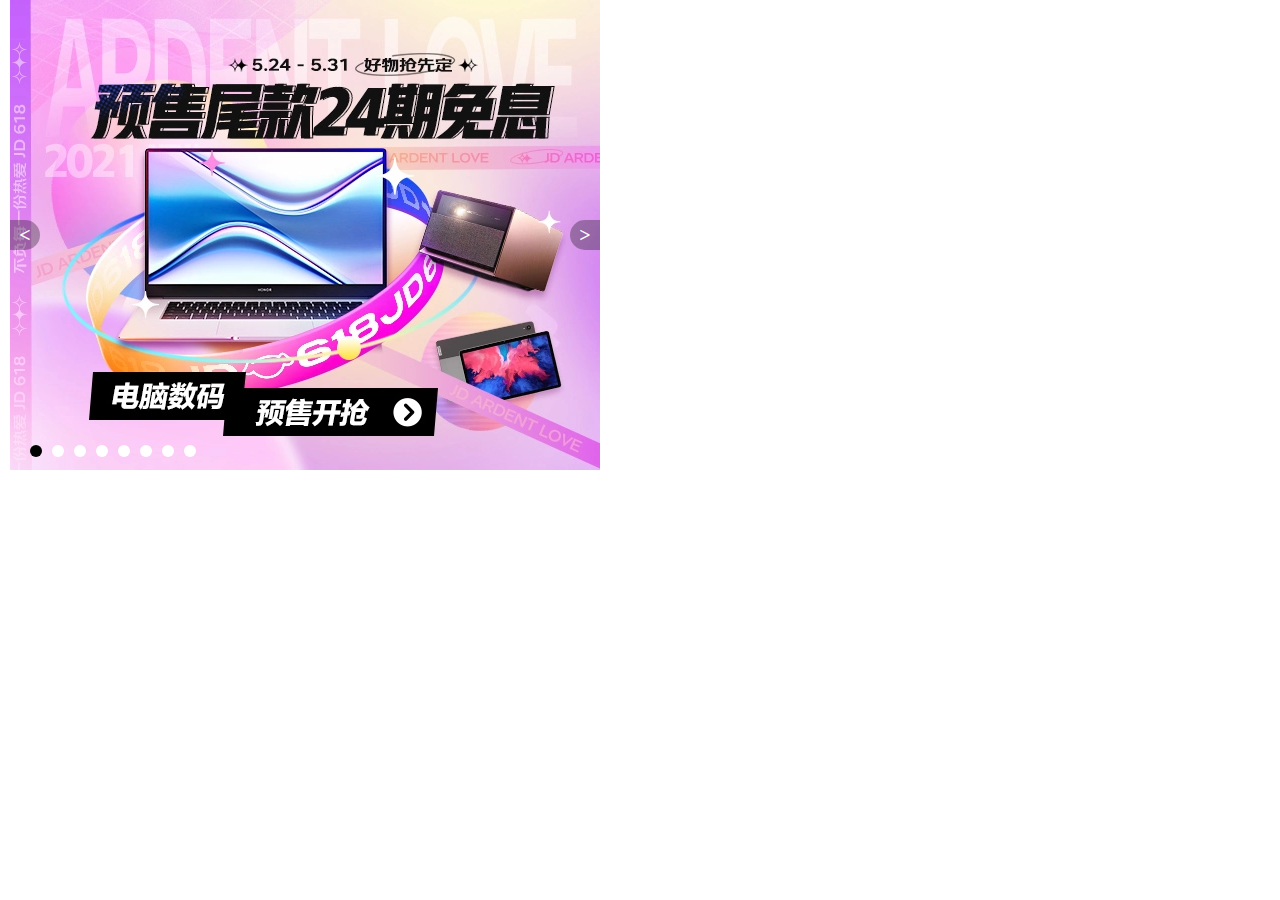
<file: myJd/index.html>
<!DOCTYPE html>
<html lang="en">
<head>
    <meta charset="UTF-8">
    <meta http-equiv="X-UA-Compatible" content="IE=edge">
    <meta name="viewport" content="width=device-width, initial-scale=1.0">
    <title>Document</title>
    <style>
*{
  margin: 0;
  padding: 0;
  list-style: none;
}
.lunbotu {
  position: relative;
  float: left;
  width: 590px;
  height: 470px;
  margin-left: 10px;
  /* overflow: hidden; */
}
.lunbotu .content {
  /* display: flex; */
  position: absolute;
  top: 0;
  left: 0;
  /* overflow: hidden; */
}
.lunbotu .content li{
  /* float: left; */
  position: absolute;
  opacity: 0;
  transition: 1s;
}
.lunbotu .content .show{
  opacity: 1;
}
.lunbotu .dotted {
  position: absolute;
  top: 445px;
  left: 20px;
  z-index: 3;
}
.lunbotu .dotted li {
  float: left;
  width: 12px;
  height: 12px;
  margin-right: 10px;
  border-radius: 12px;
  background-color: #fff;

}
.lunbotu .dotted .active{
  background: black;
}

.lunbotu .btn_l,
.lunbotu .btn_r {
  display: block;
  position: absolute;
  left: 0;
  top: 220px;
  z-index: 3;
  width: 30px;
  height: 30px;
  line-height: 30px;
  text-align: center;
  border-radius: 0 15px 15px 0;
  background-color: rgba(0, 0, 0, 0.3);
  font-weight: 700;
  font-size: 20px;
  color: #fff;
  cursor: pointer;
}
.lunbotu .btn_l:hover,
.lunbotu .btn_r:hover {
  background-color: rgba(0, 0, 0, 0.8);
  color: #e3201b;
}
.lunbotu .btn_r {
  position: absolute;
  left: 560px;
  top: 220px;
  border-radius: 15px 0 0 15px;
}
    </style>
</head>
<body>
    <div class="lunbotu">
        <ul class="content">
            <li class="show"><img src="uploads/lunbotu/lubotu_1.jpg.webp"></li>
            <li><img src="uploads/lunbotu/lubotu_2.jpg.webp"></li>
            <li><img src="uploads/lunbotu/lubotu_3.jpg"></li>
            <li><img src="uploads/lunbotu/lubotu_4.jpg"></li>
            <li><img src="uploads/lunbotu/lubotu_5.jpg"></li>
            <li><img src="uploads/lunbotu/lubotu_6.jpg.webp"></li>
            <li><img src="uploads/lunbotu/lubotu_7.jpg.webp"></li>
            <li><img src="uploads/lunbotu/lubotu_8.jpg.webp"></li>
        </ul>
        <ul class="dotted">
          <li class="active"></li>
        </ul>
        <btn class="btn_l">&lt;</btn>
        <btn class="btn_r">&gt;</btn>
    </div>

    <script>
        let lBtn=document.querySelector('.btn_l');
        let rBtn=document.querySelector('.btn_r');
        // rBtn.onclick=()=>{
        //     let time='';
        //     time=setInterval(()=>{
        //         let left=parseInt(getComputedStyle(ul).left);
        //         if(left>-630){
        //             // console.log(ul.style.left);
        //             ul.style.left=(left-10)+'px';
        //         }else{
        //             clearInterval(time);
        //         }
        //     },5)
        // }

        
        // 所有li
        let lis=document.querySelectorAll('.content li');
        console.log(lis);
        // li的长度
        let liLength=lis.length;
        // 第一个li
        let liFirst=lis[0];
        // 最后一个li
        let liLast=lis[liLength-1];

        //给每个li加上个index
        let i=0
        lis.forEach(item=>{
          item.setAttribute('index',i);
          i+=1;
        })

        let num=0;
        rBtn.onclick=()=>{
          let liShow=document.querySelector('.show');
          // console.log(liShow);
          // 查找当前拥有show的li 给下一个li设置show 删除当前show 计数，到最后一个给第一个li设置show
          
          console.log(num);
          if (num<liLength-1) {
            liShow.className='';
            liShow.nextElementSibling.className='show'
            num+=1;
          }else{
            num=0;
            lis.forEach(item=>{item.className=''})
            liFirst.className='show';
          }
          setActive()
        }
        lBtn.onclick=()=>{
          let liShow=document.querySelector('.show');
          // console.log(liShow);
          // 查找当前拥有show的li 给一个li设置show 删除当前show 计数，到最后一个给第一个li设置show
          console.log(num);
          if (num>0) {
            liShow.className='';
            liShow.previousElementSibling.className='show'
            num-=1;
          }else{
            num=liLength-1;
            lis.forEach(item=>{item.className=''})
            liLast.className='show';
          }
          setActive()
        }

        // 根据图片的数量创建下方的小圆圈
        let ulCir=document.querySelector('.dotted');
        for(let i=0;i<lis.length-1;i++){
          let li=document.createElement('li');
          ulCir.appendChild(li);
        }

        function setActive(){
          // 先清除样式
          let liCir=document.querySelectorAll('.dotted li');
          liCir.forEach(item=>{
            item.className=''
          });
          // 再给圆点设置样式，根据当前图片
          let nowPic=document.querySelector('.content .show');
          let index=nowPic.getAttribute('index');
          liCir[index].className='active';
        }
        
    </script>
</body>
</html>
</file>
<file: css/base.css>
/* 把我们所有标签的内外边距清零 */

* {
    margin: 0;
    padding: 0;
    /* css3盒子模型 */
    box-sizing: border-box;
}


/* em 和 i 斜体的文字不倾斜 */

em,
i {
    font-style: normal
}


/* 去掉li 的小圆点 */

li {
    list-style: none
}

img {
    /* border 0 照顾低版本浏览器 如果 图片外面包含了链接会有边框的问题 */
    border: 0;
    /* 取消图片底侧有空白缝隙的问题 */
    vertical-align: middle
}

button {
    /* 当我们鼠标经过button 按钮的时候，鼠标变成小手 */
    cursor: pointer
}

a {
    color: #333;
    text-decoration: none
}

a:hover {
    color: #c81623;
}

button,
input {
    /* "\5B8B\4F53" 就是宋体的意思 这样浏览器兼容性比较好 */
    font-family: Microsoft YaHei, Heiti SC, tahoma, arial, Hiragino Sans GB, "\5B8B\4F53", sans-serif;
    /* 默认有灰色边框我们需要手动去掉 */
    border: 0;
    outline: none;
    padding-left: 5px;
}

body {
    /* CSS3 抗锯齿形 让文字显示的更加清晰 */
    -webkit-font-smoothing: antialiased;
    background-color: #cce8cf;
    font: 12px/1.5 Microsoft YaHei, Heiti SC, tahoma, arial, Hiragino Sans GB, "\5B8B\4F53", sans-serif;
    color: #666
}

.hide,
.none {
    display: none
}


/* 清除浮动 */

.clearfix:after {
    visibility: hidden;
    clear: both;
    display: block;
    content: ".";
    height: 0
}

.clearfix {
    *zoom: 1
}
</file>
<file: css/common.css>
.w {
  width: 1200px;
  margin: 0 auto;
}
.red {
  color: #e3201b;
}
.flex_2 {
  display: flex;
  flex-wrap: wrap;
}
.flex_2 li {
  width: 50%;
  padding-left: 10px;
}
.two_row {
  overflow: hidden;
  text-overflow: ellipsis;
  /* 弹性伸缩盒子模型显示 */
  display: -webkit-box;
  /* 限制在一个块元素显示的文本的行数 */
  -webkit-line-clamp: 2;
  /* 设置或检索伸缩盒对象的子元素的排列方式 */
  -webkit-box-orient: vertical;
}
@font-face {
  font-family: 'icomoon';
  src: url('../fonts/icomoon.eot?y2vekl');
  src: url('../fonts/icomoon.eot?y2vekl#iefix') format('embedded-opentype'), url('../fonts/icomoon.ttf?y2vekl') format('truetype'), url('../fonts/icomoon.woff?y2vekl') format('woff'), url('../fonts/icomoon.svg?y2vekl#icomoon') format('svg');
  font-weight: normal;
  font-style: normal;
  font-display: block;
}
.user {
  width: 100%;
  height: 30px;
  margin-bottom: 20px;
  background-color: #e3e4e5;
}
.user .w1 {
  position: relative;
  width: 1200px;
  height: 30px;
  line-height: 30px;
  margin: 0 auto;
}
.user .location {
  float: left;
  width: 80px;
  height: 30px;
  padding: 0 10px 0 0;
}
.user .location::before {
  content: '\e948';
  font-family: 'icomoon';
  color: #e3201b;
  font-size: 14px;
  margin-right: 5px;
  margin-left: 10px;
}
.user .location:hover {
  background-color: #fff;
  color: #e3201b;
}
.user .location .loca {
  display: none;
  z-index: 999;
  position: absolute;
  top: 30px;
  left: 0;
  width: 320px;
  height: 320px;
  background-color: #fff;
}
.user .location .loca ul {
  display: flex;
  justify-content: space-around;
  flex-wrap: wrap;
}
.user .location .loca ul li {
  width: 60px;
  margin-top: 15px;
  text-align: center;
  color: #999;
}
.user .location .loca ul .red_loc {
  background-color: #e3201b;
  color: #fff;
}
.user .login {
  margin-left: 380px;
  float: left;
}
/* .user .login a:nth-child(1){
  display: block;
  width: 100px;
  height: 50px;
  float: left;
}
.user .login a:nth-child(2){
  display: block;
  width: 100px;
  height: 50px;
  float: left;
} */
.user .login .user_login {
  color: #999;
}
.user .user_tab_items {
  display: flex;
  width: 600px;
  float: right;
}
.user .user_tab_items li {
  height: 20px;
  line-height: 20px;
  margin-top: 5px;
}
.user .user_tab_items .tab_item {
  height: 28px;
  line-height: 26px;
  margin-top: 2px;
}
.user .user_tab_items .tab_item:hover {
  background-color: #fff;
}
.user .user_tab_items .tab_item::after {
  content: "\ea43";
  font-family: 'icomoon';
  font-size: 8px;
}
.user .user_tab_items .tab_item .user_tab_menu {
  display: none;
  z-index: 5;
  background-color: #fff;
}
.user .user_tab_items .tab_item .user_tab_menu .myjd_top,
.user .user_tab_items .tab_item .user_tab_menu .myjd_btm {
  padding-top: 5px;
}
.user .user_tab_items .tab_item .user_tab_menu .myjd_top {
  height: 90px;
  border-bottom: 1px solid #999;
}
.user .user_tab_items .tab_item .qiye_menu {
  width: 160px;
  height: 140px;
}
.user .user_tab_items .tab_item .qiye_menu li:nth-child(9) {
  width: 100%;
}
.user .user_tab_items .tab_item .fuwu {
  width: 170px;
  height: 298px;
  background-color: #fff;
}
.user .user_tab_items .tab_item .fuwu .fuwu_top {
  height: 170px;
  border-bottom: 1px solid #999;
}
.user .user_tab_items .tab_item .fuwu .fuwu_top li:nth-child(1) {
  width: 100%;
}
.user .user_tab_items .tab_item .fuwu .fuwu_btm {
  height: 100px;
}
.user .user_tab_items .tab_item .fuwu .fuwu_btm li:nth-child(1) {
  width: 100%;
}
.user .user_tab_items .tab_item .jd_phone {
  width: 200px;
  height: 520px;
  border: 1px solid #666;
  border-bottom: 4px solid #666;
}
.user .user_tab_items .tab_item .jd_phone::before {
  position: absolute;
  top: -6px;
  left: 112px;
  content: '';
  width: 10px;
  height: 10px;
  transform: rotate(45deg);
  background-color: #fff;
}
.user .user_tab_items .tab_item .jd_phone .jd_phone_item {
  height: 100px;
  border-bottom: 1px solid #666;
}
.user .user_tab_items .tab_item .jd_phone .jd_phone_item .img_code {
  float: left;
  height: 70px;
  width: 70px;
  margin-top: 15px;
  margin-left: 5px;
  background: url(../images/jd_phone_1.png.webp) no-repeat 0 0;
  background-size: 70px auto;
}
.user .user_tab_items .tab_item .jd_phone .jd_phone_item .right_menu {
  float: left;
  height: 70px;
  margin-top: 15px;
  margin-left: 5px;
}
.user .user_tab_items .tab_item .jd_phone .jd_phone_item .right_menu ul {
  margin-top: 5px;
  height: 25px;
  display: flex;
  justify-content: left;
}
.user .user_tab_items .tab_item .jd_phone .jd_phone_item .right_menu ul li {
  width: 25px;
  margin-left: 2px;
  border: 1px solid #333;
  background: url(../images/sprite_mobile@1x.png) no-repeat 0 0;
}
.user .user_tab_items .tab_item .jd_phone .jd_phone_item .right_menu ul li:nth-child(2) {
  background: url(../images/sprite_mobile@1x.png) no-repeat 0 -26px;
}
.user .user_tab_items .tab_item .jd_phone .jd_phone_item .right_menu ul li:nth-child(3) {
  background: url(../images/sprite_mobile@1x.png) no-repeat 0 -52px;
}
.user .user_tab_items .tab_item .jd_phone .jd_phone_item:nth-child(2) .img_code {
  background: url(../images/jd_phone_2.png.webp) no-repeat 0 0;
  background-size: 70px auto;
}
.user .user_tab_items .tab_item .jd_phone .jd_phone_item:nth-child(3) .img_code {
  background: url(../images/jd_phone_3.jpg.webp) no-repeat 0 0;
  background-size: 70px auto;
}
.user .user_tab_items .tab_item .jd_phone .jd_phone_item:nth-child(4) .img_code {
  background: url(../images/jd_phone_4.webp) no-repeat 0 0;
  background-size: 70px auto;
}
.user .user_tab_items .tab_item .jd_phone .jd_phone_item:nth-child(5) .img_code {
  background: url(../images/jd_phone_5.jpg.webp) no-repeat 0 0;
  background-size: 70px auto;
}
.user .user_tab_items .tab_item .user_tab_1 {
  position: absolute;
  top: 30px;
  left: 694px;
}
.user .user_tab_items .tab_item .user_tab_2 {
  position: absolute;
  top: 30px;
  left: 852px;
}
.user .user_tab_items .tab_item .user_tab_3 {
  position: absolute;
  top: 30px;
  left: 939px;
}
.user .user_tab_items .tab_item .user_tab_4 {
  position: absolute;
  top: 30px;
  left: 1025px;
}
.user .user_tab_items .tab_item .user_tab_5 {
  position: absolute;
  top: 35px;
  left: 1020px;
}
.user .user_tab_items .shuxian {
  padding: 0 10px;
}
.search_tab {
  position: relative;
  height: 120px;
  margin-top: 10px;
}
.search_tab .icon {
  float: left;
  width: 190px;
  height: 120px;
  background: url(../images/jd_icon.gif) no-repeat 0 0;
  background-size: 190px auto;
}
.search_tab .search_item {
  float: left;
  width: 700px;
  margin-top: 10px;
  margin-left: 70px;
}
.search_tab .search_item .left {
  float: left;
}
.search_tab .search_item .left input {
  width: 490px;
  height: 40px;
  padding-left: 20px;
  border: 2px solid #e3201b;
}
.search_tab .search_item .left button {
  width: 60px;
  height: 40px;
  margin-left: -10px;
  background-color: #e3201b;
  color: #fff;
  font-size: 14px;
  font-weight: 700;
}
.search_tab .search_item .left button:hover {
  border: 1px solid #333;
}
.search_tab .search_item .left .shop_menu {
  margin-top: 5px;
  width: 500px;
  display: flex;
}
.search_tab .search_item .left .shop_menu li {
  margin-right: 12px;
}
.search_tab .search_item .shop_car {
  position: relative;
  float: right;
  width: 130px;
  height: 40px;
  line-height: 40px;
  font-size: 14px;
  border: 1px solid #fff;
}
.search_tab .search_item .shop_car::before {
  content: '\e93a';
  font-family: 'icomoon';
  color: #b1191a;
  font-size: 14px;
  margin: 0 10px;
}
.search_tab .search_item .shop_car .num {
  position: absolute;
  top: -5px;
  left: 23px;
  height: 18px;
  padding: 0 5px;
  text-align: center;
  line-height: 18px;
  background-color: #b1191a;
  border-radius: 9px 9px 9px 0;
  font-size: 12px;
  color: #fefefe;
}
.search_tab .right_adimg {
  float: right;
  width: 190px;
  height: 120px;
  background: url(../uploads/search_ad.png.webp) no-repeat 0 0;
  background-size: 190px auto;
}
.search_tab .menu_lists {
  position: absolute;
  top: 83px;
  left: 203px;
  margin-top: 10px;
  display: flex;
}
.search_tab .menu_lists li {
  margin: 0 10px;
}
.search_tab .menu_lists li a {
  font-size: 16px;
}
.fixed_search {
  display: none;
  position: fixed;
  top: 0;
  left: 0;
  height: 50px;
  width: 100%;
  background-color: #fff;
  border-bottom: 1px solid #e1251b;
  z-index: 555;
}
.fixed_search .icon_img {
  float: left;
  margin-top: 5px;
  width: 125px;
  height: 40px;
  background: url(../images/sprites/jd.png) no-repeat 0 -120px;
}
.fixed_search .search_item {
  float: left;
  width: 700px;
  margin-top: 5px;
  margin-left: 140px;
}
.fixed_search .search_item .left {
  float: left;
}
.fixed_search .search_item .left input {
  width: 490px;
  height: 40px;
  padding-left: 20px;
  border: 2px solid #e3201b;
}
.fixed_search .search_item .left button {
  width: 60px;
  height: 40px;
  margin-left: -10px;
  background-color: #e3201b;
  color: #fff;
  font-size: 14px;
  font-weight: 700;
}
.fixed_search .search_item .left button:hover {
  border: 1px solid #333;
}
.fixed_search .search_item .shop_car {
  position: relative;
  float: right;
  width: 130px;
  height: 40px;
  line-height: 40px;
  font-size: 14px;
  border: 1px solid #999;
}
.fixed_search .search_item .shop_car::before {
  content: '\e93a';
  font-family: 'icomoon';
  color: #b1191a;
  font-size: 14px;
  margin: 0 10px;
}
.fixed_search .search_item .shop_car .num {
  position: absolute;
  top: -5px;
  left: 23px;
  height: 18px;
  padding: 0 5px;
  text-align: center;
  line-height: 18px;
  background-color: #b1191a;
  border-radius: 9px 9px 9px 0;
  font-size: 12px;
  color: #fefefe;
}
.jd_foot {
  clear: both;
  margin-top: 20px;
}
.jd_foot .service_unit {
  display: flex;
  justify-content: space-around;
}
.jd_foot .service_unit li {
  flex: 1;
  display: flex;
  margin-bottom: 15px;
}
.jd_foot .service_unit li .liujiao {
  width: 40px;
  height: 42px;
  margin-right: 5px;
  background: url(../images/sprites/dkhs.png) no-repeat 0 -192px;
}
.jd_foot .service_unit li .service_name {
  margin-top: 5px;
  color: #333;
}
.jd_foot .service_unit li:nth-child(2) .liujiao {
  background: url(../images/sprites/dkhs.png) no-repeat -38px -192px;
}
.jd_foot .service_unit li:nth-child(3) .liujiao {
  background: url(../images/sprites/dkhs.png) no-repeat -82px -192px;
}
.jd_foot .service_unit li:nth-child(4) .liujiao {
  background: url(../images/sprites/dkhs.png) no-repeat -121px -192px;
}
.jd_foot .service_items {
  margin-top: 20px;
  margin-bottom: 20px;
  border-bottom: 2px solid #fff;
  height: 190px;
  display: flex;
  justify-content: space-around;
}
.jd_foot .service_items .jd_ziying {
  float: right;
  width: 200px;
}
.jd_foot .service_items .jd_ziying h4 {
  padding-left: 20px;
  margin-bottom: 10px;
  font-size: 16px;
  color: #333;
}
.jd_foot .service_items .jd_ziying a {
  padding-left: 130px;
  margin-top: 5px;
}
.jd_foot .service_items .col {
  flex: 1;
}
.jd_foot .service_items .col h4 {
  margin-bottom: 10px;
  font-size: 14px;
  color: #333;
}
.jd_foot .service_items .col li {
  margin-bottom: 5px;
}
.jd_foot .kefu {
  display: flex;
  margin-left: 35px;
  margin-bottom: 20px;
}
.jd_foot .kefu li span {
  margin: 0 10px;
}
.jd_foot .jd_msg {
  display: flex;
  flex-direction: column;
  justify-content: center;
  align-items: center;
}
.jd_foot .jd_msg .row {
  flex: 1;
  margin-bottom: 5px;
}
.jd_foot .jd_msg .row span,
.jd_foot .jd_msg .row i {
  float: left;
  margin: 0 5px;
}
.jd_foot .jd_msg .row a {
  display: inline-block;
  float: left;
}
.jd_foot .jd_msg .row .foot_loc_img {
  float: left;
  width: 20px;
  height: 15px;
  margin-right: 5px;
  background: url(../images/sprites/dkhs.png) no-repeat -105px -153px;
}
.jd_foot .jd_msg .row .foot_loc_img_2 {
  background: url(../images/sprites/dkhs.png) no-repeat -166px -150px;
}
.jd_foot .jd_msg .row .foot_loc_img_3 {
  background: url(../images/sprites/dkhs.png) no-repeat -144px -150px;
}
.jd_foot .jd_msg .row .foot_loc_img_4 {
  background: url(../images/sprites/dkhs.png) no-repeat -126px -150px;
}
.jd_foot .jd_msg .row .foot_loc_img_5 {
  background: url(../images/sprites/dkhs.png) no-repeat -106px -167px;
}
.jd_foot .mod_copyright_auth {
  display: flex;
  justify-content: center;
  align-items: center;
  margin-top: 20px;
  margin-bottom: 50px;
}
.jd_foot .mod_copyright_auth li {
  width: 110px;
  height: 35px;
  background-color: #eeeeee;
  margin-left: 10px;
  padding-right: 5px;
}
.jd_foot .mod_copyright_auth li .copyright_img {
  float: left;
  width: 35px;
  height: 35px;
  margin-right: 10px;
  background: url(../images/sprites/dkhs.png) no-repeat -204px -109px;
}
.jd_foot .mod_copyright_auth li .chengxin {
  line-height: 35px;
}
.jd_foot .mod_copyright_auth li:nth-child(2) .copyright_img {
  background: url(../images/sprites/dkhs.png) no-repeat -204px -71px;
}
.jd_foot .mod_copyright_auth li:nth-child(3) .copyright_img {
  background: url(../images/sprites/dkhs.png) no-repeat -204px -35px;
}
.jd_foot .mod_copyright_auth li:nth-child(4) .copyright_img {
  background: url(../images/sprites/dkhs.png) no-repeat -204px 2px;
}
.jd_foot .mod_copyright_auth li:nth-child(5) .copyright_img {
  background: url(../images/sprites/dkhs.png) no-repeat 0px -152px;
}
.jd_foot .mod_copyright_auth li:nth-child(6) .copyright_img {
  background: url(../images/sprites/dkhs.png) no-repeat -204px -146px;
}
</file>
<file: css/index.css>
.w {
  width: 1200px;
  margin: 0 auto;
}
.ad_618 {
  width: 100%;
  height: 80px;
  background-color: #ffb091;
}
.ad_618 .w1 {
  position: relative;
  width: 1200px;
  height: 80px;
  margin: 0 auto;
}
.ad_618 .icon {
  float: left;
  height: 80px;
  width: 190px;
  margin-right: 85px;
  background: url(../uploads/618/618.png) no-repeat 0 0;
}
.ad_618 .ad_img {
  float: left;
  width: 70px;
  height: 70px;
  border-radius: 10px;
}
.ad_618 .ad_618_nav {
  float: left;
  width: 380px;
  height: 80px;
}
.ad_618 .ad_618_nav li {
  float: left;
  width: 100px;
  height: 70px;
  margin-top: 5px;
  margin-right: 20px;
  border-radius: 10px;
  background-color: #fe2bf5;
}
.ad_618 .ad_618_nav li::after {
  margin-left: 5px;
  line-height: 70px;
  content: "\ea42";
  font-family: 'icomoon';
  font-size: 20px;
  color: #fff;
}
.ad_618 .ad_618_nav li .ad_img {
  background: url(../uploads/618/topad_1.jpg.webp) no-repeat 0 0;
  background-size: 70px 70px;
}
.ad_618 .ad_618_nav li:nth-child(2) {
  background-color: #954fff;
}
.ad_618 .ad_618_nav li:nth-child(2) .ad_img {
  background: url(../uploads/618/topad_2.jpg.webp) no-repeat 0 0;
  background-size: 70px 70px;
}
.ad_618 .ad_618_nav li:nth-child(3) {
  background-color: #1abacf;
}
.ad_618 .ad_618_nav li:nth-child(3) .ad_img {
  background: url(../uploads/618/topad_3.jpg.webp) no-repeat 0 0;
  background-size: 70px 70px;
}
.ad_618 .ad_title {
  position: absolute;
  top: 0;
  left: 650px;
  width: 460px;
  height: 60px;
  line-height: 60px;
  margin-left: 20px;
  margin-top: 10px;
  text-align: center;
  background-color: #333;
}
.ad_618 .ad_title a {
  float: left;
  margin-left: 50px;
  font-size: 36px;
  font-style: italic;
  color: #fff;
  font-weight: 700;
}
.ad_618 .ad_title a:hover {
  color: #e3201b;
}
.ad_618 .ad_title::after {
  display: block;
  margin-left: 20px;
  content: "\ea42";
  font-family: 'icomoon';
  float: left;
  font-size: 36px;
  font-style: italic;
  color: #fff;
  font-weight: 700;
}
.ad_618 .close_ad {
  position: absolute;
  top: 0;
  left: 1130px;
  width: 20px;
  height: 20px;
  background-color: #c08974;
}
.ad_618 .close_ad::after {
  line-height: 20px;
  content: "\ea0f";
  font-family: 'icomoon';
  text-align: center;
  color: #fff;
}
.shop_nav {
  width: 100%;
  height: 500px;
  margin-top: 15px;
}
.shop_nav .shop_items_menu {
  float: left;
  display: flex;
  flex-direction: column;
  justify-content: space-between;
  width: 190px;
  height: 460px;
  background-color: #cce8cf;
}
.shop_nav .shop_items_menu li {
  flex: 1;
  margin-left: 10px;
}
.shop_nav .shop_items_menu li a {
  font-size: 14px;
  color: #333;
}
.shop_nav .shop_items_menu li a:hover {
  color: #e3201b;
}
.shop_nav .shop_items_menu li:hover {
  background-color: #fff;
}
.shop_nav .lunbotu {
  position: relative;
  float: left;
  width: 590px;
  height: 470px;
  margin-left: 10px;
  overflow: hidden;
}
.shop_nav .lunbotu .content li{
  /* float: left; */
  position: absolute;
  opacity: 0;
  transition: 1s;
}
.shop_nav .lunbotu .content .show{
  opacity: 1;
}
.shop_nav .lunbotu .dotted {
  position: absolute;
  top: 445px;
  left: 20px;
  z-index: 3;
}
.shop_nav .lunbotu .dotted li {
  float: left;
  width: 12px;
  height: 12px;
  margin-right: 10px;
  border-radius: 12px;
  background-color: #fff;
}
.shop_nav .lunbotu .dotted .active{
  background: black;
}
.shop_nav .lunbotu .btn_l,
.shop_nav .lunbotu .btn_r {
  display: block;
  position: absolute;
  left: 0;
  top: 220px;
  z-index: 3;
  width: 30px;
  height: 30px;
  line-height: 30px;
  text-align: center;
  border-radius: 0 15px 15px 0;
  background-color: rgba(0, 0, 0, 0.3);
  font-weight: 700;
  font-size: 20px;
  color: #fff;
  cursor: pointer;
}
.shop_nav .lunbotu .btn_l:hover,
.shop_nav .lunbotu .btn_r:hover {
  background-color: rgba(0, 0, 0, 0.8);
  color: #e3201b;
}
.shop_nav .lunbotu .btn_r {
  position: absolute;
  left: 560px;
  top: 220px;
  border-radius: 15px 0 0 15px;
}
.shop_nav .right_lunbotu {
  position: relative;
  float: left;
  overflow: hidden;
  width: 190px;
  height: 470px;
  margin-left: 10px;
}
.shop_nav .right_lunbotu .right_content1 {
  position: absolute;
  left: 0;
  top: 0;
  display: flex;
  width: 190px;
  height: 470px;
}
.shop_nav .right_lunbotu .right_content1 .col {
  width: 190px;
  height: 470px;
  display: flex;
  flex-direction: column;
  justify-content: space-between;
}
.shop_nav .right_lunbotu .right_content1 .col img {
  width: 190px;
  height: 150px;
}
.shop_nav .right_lunbotu .btn .btn_l,
.shop_nav .right_lunbotu .btn .btn_r {
  display: none;
  position: absolute;
  left: 0;
  top: 220px;
  width: 25px;
  height: 20px;
  text-align: center;
  border-radius: 0 10px 10px 0;
  line-height: 16px;
  background-color: #cfc1a3;
  font-size: 18px;
}
.shop_nav .right_lunbotu .btn .btn_l:hover,
.shop_nav .right_lunbotu .btn .btn_r:hover {
  background-color: #666;
  color: #e83632;
}
.shop_nav .right_lunbotu .btn .btn_r {
  position: absolute;
  left: 165px;
  top: 220px;
  border-radius: 10px 0 0 10px;
}
.shop_nav .right_menu {
  float: left;
  width: 190px;
  height: 470px;
  margin-left: 10px;
  background-color: #cce8cf;
}
.shop_nav .right_menu .top {
  height: 100px;
}
.shop_nav .right_menu .top .jd_login {
  height: 60px;
}
.shop_nav .right_menu .top .jd_login img {
  display: block;
  float: left;
  width: 45px;
  height: 45px;
  border-radius: 22.5px;
  border: 1px solid #fff;
  margin-left: 20px;
  margin-top: 10px;
}
.shop_nav .right_menu .top .jd_login .right_login {
  float: left;
  margin-top: 15px;
  margin-left: 10px;
}
.shop_nav .right_menu .top .jd_huiyuan a {
  display: inline-block;
  width: 70px;
  height: 25px;
  border-radius: 12.5px;
  line-height: 25px;
  text-align: center;
  background-color: #e3201b;
  margin-left: 20px;
  margin-top: 8px;
  color: #fff;
}
.shop_nav .right_menu .top .jd_huiyuan a:nth-child(2) {
  margin-left: 10px;
  background-color: #363634;
  color: #e5d790;
}
.shop_nav .right_menu .top .jd_huiyuan a:nth-child(2):hover {
  background-color: #e3201b;
  color: #fff;
}
.shop_nav .right_menu .mid_kuaibao {
  height: 130px;
  background-color: #fff;
}
.shop_nav .right_menu .mid_kuaibao h5 {
  display: inline-block;
  margin-left: 10px;
  padding-top: 10px;
  font-size: 14px;
  color: #333;
}
.shop_nav .right_menu .mid_kuaibao .more {
  line-height: 15px;
  margin-left: 80px;
  color: #999;
}
.shop_nav .right_menu .mid_kuaibao .more:hover {
  color: #e3201b;
}
.shop_nav .right_menu .mid_kuaibao .kuaibao_items {
  display: flex;
  flex-direction: column;
  justify-content: space-around;
  margin-top: 10px;
}
.shop_nav .right_menu .mid_kuaibao .kuaibao_items li {
  flex: 1;
  margin-bottom: 3px;
  white-space: nowrap;
  overflow: hidden;
  text-overflow: ellipsis;
}
.shop_nav .right_menu .mid_kuaibao .kuaibao_items li span {
  margin-left: 10px;
  margin-right: 5px;
  width: 30px;
  height: 15px;
  background-color: #fdeeed;
  color: #e3201b;
}
.shop_nav .right_menu .items_bar {
  position: relative;
  display: flex;
  flex-direction: column;
  justify-content: space-around;
  height: 230px;
}
.shop_nav .right_menu .items_bar .row {
  flex: 1;
  border-bottom: 2px solid #fff;
  display: flex;
  justify-content: space-around;
}
.shop_nav .right_menu .items_bar .row .col {
  margin-top: 5px;
  flex: 1;
}
.shop_nav .right_menu .items_bar .row .col .top_img {
  margin-left: 15px;
  width: 32px;
  height: 32px;
  background: url(../images/sprites/phone_fee.png) no-repeat 0 0;
  background-size: 32px auto;
}
.shop_nav .right_menu .items_bar .row .col a {
  margin-left: 18px;
}
.shop_nav .right_menu .items_bar .row .col:nth-child(2) .top_img {
  background: url(../images/sprites/jipiao.png) no-repeat 0 0;
  background-size: 32px auto;
}
.shop_nav .right_menu .items_bar .row .col:nth-child(3) .top_img {
  background: url(../images/sprites/hotel.png) no-repeat 0 0;
  background-size: 32px auto;
}
.shop_nav .right_menu .items_bar .row:nth-child(2) .col .top_img {
  background: url(../images/sprites/game.png) no-repeat 0 0;
  background-size: 32px auto;
}
.shop_nav .right_menu .items_bar .row:nth-child(2) .col:nth-child(2) .top_img {
  background: url(../images/sprites/you.png) no-repeat 0 0;
  background-size: 32px auto;
}
.shop_nav .right_menu .items_bar .row:nth-child(2) .col:nth-child(3) .top_img {
  background: url(../images/sprites/train.png) no-repeat 0 0;
  background-size: 32px auto;
}
.shop_nav .right_menu .items_bar .row:nth-child(3) .col .top_img {
  background: url(../images/sprites/zhongchou.png) no-repeat 0 0;
  background-size: 32px auto;
}
.shop_nav .right_menu .items_bar .row:nth-child(3) .col:nth-child(2) .top_img {
  background: url(../images/sprites/licai.png) no-repeat 0 0;
  background-size: 32px auto;
}
.shop_nav .right_menu .items_bar .row:nth-child(3) .col:nth-child(3) .top_img {
  background: url(../images/sprites/baitiao.png) no-repeat 0 0;
  background-size: 32px auto;
}
.shop_nav .right_menu .items_bar .row:nth-child(4) .col .top_img {
  background: url(../images/sprites/movie.png) no-repeat 0 0;
  background-size: 32px auto;
}
.shop_nav .right_menu .items_bar .row:nth-child(4) .col:nth-child(2) .top_img {
  background: url(../images/sprites/qiyegou.png) no-repeat 0 0;
  background-size: 32px auto;
}
.shop_nav .right_menu .items_bar .row:nth-child(4) .col:nth-child(3) .top_img {
  background: url(../images/sprites/lipinka.png) no-repeat 0 0;
  background-size: 32px auto;
}
.shop_nav .right_menu .items_bar .tab_bar_item {
  display: none;
  z-index: 3;
  background-color: pink;
}
.shop_nav .right_menu .items_bar .tab_bar_item .tab_bar_menu {
  display: flex;
  position: absolute;
  top: 0;
  left: 0;
  width: 190px;
  height: 230px;
  background-color: #cce8cf;
}
.shop_nav .right_menu .items_bar .tab_bar_item .tab_bar_menu li {
  display: none;
  z-index: 3;
  height: 30px;
  width: 33.3%;
}
.shop_nav .right_menu .items_bar .tab_bar_item .tab_bar_menu li .title_1_name {
  line-height: 25px;
  padding-bottom: 3px;
  border-bottom: 2px solid #fff;
}
.shop_nav .right_menu .items_bar .tab_bar_item .tab_bar_menu li .title_1_name:hover {
  color: #d22b21;
  border-bottom: 2px solid #d22b21;
}
.shop_nav .right_menu .items_bar .tab_bar_item .tab_bar_menu li .menu_msg {
  display: flex;
  justify-content: start;
  position: absolute;
  top: 30px;
  left: 0;
  padding: 5px 0 0 20px;
}
.shop_nav .right_menu .items_bar .tab_bar_item .tab_bar_menu li .menu_msg .zi_tab_menu {
  height: 20px;
}
.shop_nav .right_menu .items_bar .tab_bar_item .tab_bar_menu li .menu_msg .zi_tab_menu .title_2_name {
  margin-left: 0;
  padding-right: 20px;
  line-height: 20px;
}
.shop_nav .right_menu .items_bar .tab_bar_item .tab_bar_menu li .menu_msg .zi_tab_menu .title_2_name:hover {
  color: #d22b21;
}
.shop_nav .right_menu .items_bar .tab_bar_item .tab_bar_menu li .menu_msg .zi_tab_menu_msg {
  display: none;
  position: absolute;
  left: 20px;
  top: 25px;
  margin-top: 10px;
}
.shop_nav .right_menu .items_bar .tab_bar_item .tab_bar_menu li .menu_msg .zi_tab_menu_msg table {
  width: 160px;
}
.shop_nav .right_menu .items_bar .tab_bar_item .tab_bar_menu li .menu_msg .zi_tab_menu_msg .haoma {
  width: 110px;
}
.shop_nav .right_menu .items_bar .tab_bar_item .tab_bar_menu li .menu_msg .zi_tab_menu_msg .kausu_cz {
  height: 20px;
  line-height: 20px;
  width: 60px;
  padding: 0 5px;
  margin-top: 5px;
  border-radius: 10px;
  color: #fff;
  background-color: #e40015;
}
.shop_nav .right_menu .items_bar .tab_bar_item .tab_bar_menu li .menu_msg .zi_tab_menu_msg .close {
  margin-top: 30px;
  font-size: 20px;
  margin-left: 70px;
  background-color: #cce8cf;
}
.shop_nav .right_menu .items_bar .tab_bar_item .tab_bar_menu li .menu_msg .zi_tab_menu_msg .close:hover {
  color: #e40015;
}
.jd_miaosha {
  position: relative;
  height: 250px;
  margin-top: -15px;
  margin-bottom: 20px;
  background-color: #fff;
}
.jd_miaosha .time_count {
  position: relative;
  float: left;
  width: 190px;
  height: 250px;
  background: url(../images/djs.png) no-repeat 0 0;
}
.jd_miaosha .time_count h2 {
  margin-top: 35px;
  text-align: center;
  font-size: 28px;
  color: #fff;
  font-weight: 700;
}
.jd_miaosha .time_count .time {
  margin-top: 100px;
  width: 100%;
  height: 20px;
  line-height: 20px;
}
.jd_miaosha .time_count .time .miaosha_time {
  display: none;
  text-align: center;
  font-size: 14px;
  color: #fff;
}
.jd_miaosha .time_count .time .miaosha_time .goal_time {
  font-size: 18px;
  font-weight: 700;
}
.jd_miaosha .time_count .count_time {
  margin-top: 10px;
  padding-left: 36px;
}
.jd_miaosha .time_count .count_time .hour,
.jd_miaosha .time_count .count_time .minute,
.jd_miaosha .time_count .count_time .seconds {
  float: left;
  width: 30px;
  height: 30px;
  line-height: 30px;
  background-color: #333;
  text-align: center;
  font-size: 18px;
  color: #fff;
}
.jd_miaosha .time_count .count_time .split {
  float: left;
  padding: 0 5px;
  font-size: 18px;
  color: #fff;
  font-weight: 700;
}
.miaosha_lunbo {
  float: left;
  position: relative;
  overflow: hidden;
  width: 800px;
  height: 250px;
}
.miaosha_lunbo .miaosha_content {
  display: flex;
  position: absolute;
  top: 0;
  left: 0;
}
.miaosha_lunbo .miaosha_content .col {
  width: 800px;
  display: flex;
}
.miaosha_lunbo .miaosha_content .col .row {
  width: 200px;
  height: 250px;
}
.miaosha_lunbo .miaosha_content .col .row img {
  display: block;
  width: 140px;
  height: 140px;
  margin: 25px 25px 10px;
}
.miaosha_lunbo .miaosha_content .col .row h5 {
  width: 160px;
  margin-left: 10px;
  white-space: nowrap;
  overflow: hidden;
  text-overflow: ellipsis;
  font-weight: 400;
}
.miaosha_lunbo .miaosha_content .col .row h5:hover {
  color: #e3201b;
}
.miaosha_lunbo .miaosha_content .col .row .price {
  position: relative;
  width: 160px;
  height: 25px;
  margin-left: 10px;
  margin-top: 15px;
  background-color: #fff;
}
.miaosha_lunbo .miaosha_content .col .row .price .new_price {
  line-height: 25px;
  text-align: center;
  width: 80px;
  float: left;
  background-color: #e3201b;
  font-size: 16px;
  color: #fff;
  font-weight: 700;
}
.miaosha_lunbo .miaosha_content .col .row .price .old_price {
  line-height: 25px;
  text-align: center;
  width: 80px;
  float: left;
  background-color: #fff;
  font-size: 12px;
  text-decoration: line-through;
  color: #999;
}
.miaosha_lunbo .miaosha_content .col .row .price #triangle-topleft {
  position: absolute;
  top: 0;
  left: 80px;
  width: 0;
  height: 0;
  border-top: 25px solid #e3201b;
  border-right: 25px solid transparent;
}
.miaosha_lunbo .btn_l,
.miaosha_lunbo .btn_r {
  position: absolute;
  top: 100px;
  left: 0;
  width: 23px;
  height: 35px;
  border-radius: 0 20px 20px 0;
  background-color: #d9d9d9;
  font-size: 14px;
  color: #fff;
}
.miaosha_lunbo .btn_l:hover,
.miaosha_lunbo .btn_r:hover {
  background-color: #999999;
}
.miaosha_lunbo .btn_r {
  position: absolute;
  top: 100px;
  left: 775px;
  border-radius: 20px 0 0 20px;
}
.pinlei_miaosha {
  float: left;
  width: 180px;
  height: 220px;
  margin-left: 20px;
  margin-top: 30px;
  text-align: center;
  background-image: linear-gradient(#fff, #f0f1f7);
}
.pinlei_miaosha img {
  display: block;
  width: 130px;
  height: 130px;
  margin-left: 25px;
}
.pinlei_miaosha p {
  font-size: 14px;
  margin-top: 10px;
}
.pinlei_miaosha h5 {
  font-size: 14px;
  font-weight: 700;
  color: #333;
}
.pinlei_miaosha .miaosha_link {
  width: 85px;
  height: 20px;
  margin-left: 47.5px;
  margin-top: 5px;
  border: 1px solid #e83632;
  border-radius: 10px;
}
.pinlei_miaosha .miaosha_link a {
  font-weight: 700;
  color: #e83632;
}
.pinlei_miaosha .miaosha_link:hover {
  background-color: #e83632;
}
.pinlei_miaosha .miaosha_link:hover a {
  color: #fff;
}
/*电梯导航*/
.fixedtool {
  position: fixed;
  z-index: 999;
  top: 150px;
  right: 0;
  margin-left: -676px;
  width: 60px;
  background-color: #fff;
  display: none;
}
.fixedtool li {
  height: 60px;
  padding: 8px 10px;
  text-align: center;
  border-bottom: 1px solid #ccc;
  cursor: pointer;
}
.fixedtool li a {
  display: block;
  font-size: 14px;
}
.fixedtool li .current_1 {
  background-color: #cce8cf;
  color: #c81623;
}
.zhuliren {
  position: relative;
  width: 1270px;
  height: 555px;
  margin: 0 auto;
  background: url(../uploads/zhuli/潮流主理人.jpg!cc_1270x555.webp) no-repeat 0 0;
}
.zhuliren .shop_items {
  position: absolute;
  top: 100px;
  left: 35px;
  height: 440px;
}
.zhuliren .shop_items .right_shop {
  float: left;
  display: flex;
  flex-wrap: wrap;
  width: 1000px;
  height: 440px;
}
.zhuliren .shop_items .right_shop li {
  position: relative;
  width: 190px;
  height: 210px;
  background-color: #fff;
  margin-right: 10px;
  margin-bottom: 10px;
}
.zhuliren .shop_items .right_shop li img {
  margin-left: 30px;
  margin-top: 10px;
}
.zhuliren .shop_items .right_shop li .goods_msg {
  position: absolute;
  width: 170px;
  height: 30px;
  margin-left: 10px;
  margin-top: 10px;
  line-height: 30px;
  text-align: center;
  background-color: #dd1bc6;
}
.zhuliren .shop_items .right_shop li .goods_msg h4 {
  display: inline-block;
  font-weight: 700;
  color: #fff;
  font-size: 16px;
}
.zhuliren .shop_items .right_shop li .goods_msg::after {
  margin-left: 15px;
  background-color: #dd1bc6;
  content: "\ea42";
  font-family: 'icomoon';
  font-size: 14px;
  text-align: center;
  color: #fff;
}
.zhuliren .shop_items .right_shop li p {
  margin-top: 20px;
  height: 55px;
  text-align: center;
  padding-top: 25px;
  font-weight: 700;
  font-size: 16px;
  color: #e83632;
  background-color: #ffe8bc;
}
.zhuliren .shop_items .left_icon {
  float: left;
  width: 200px;
}
.zhuliren .shop_items .left_icon img {
  margin-bottom: 11px;
}
.everyday_bargain {
  position: relative;
  float: left;
  width: 595px;
  height: 340px;
  margin: 20px 10px 10px 0;
  padding: 10px;
  background-color: #fff;
}
.everyday_bargain .bargain {
  display: inline-block;
  width: 130px;
  height: 30px;
  font-size: 22px;
  color: #333;
}
.everyday_bargain .bargain::after {
  content: "\ea42";
  font-family: 'icomoon';
  font-size: 16px;
  font-weight: 400;
  color: #e3201b;
}
.everyday_bargain .bargain:hover::after {
  background-color: #e3201b;
  color: #fff;
}
.everyday_bargain .bargain_menu {
  width: 280px;
  height: 30px;
  display: flex;
  float: right;
  margin: 10px;
}
.everyday_bargain .bargain_menu .bargain_item_name {
  font-size: 14px;
  margin-left: 20px;
  color: #999;
}
.everyday_bargain .bargain_menu .select {
  text-decoration: underline;
  color: #e3201b;
}
.everyday_bargain .bargain_tab_items {
  display: none;
}
.everyday_bargain .bargain_tab_items .bargain_items {
  position: absolute;
  top: 55px;
  left: 15px;
  display: flex;
  width: 565px;
  height: 275px;
  background-color: #fff;
}
.everyday_bargain .bargain_tab_items .bargain_items .col {
  position: relative;
  width: 175px;
  height: 265px;
  margin-right: 10px;
  background-color: #f8f8f9;
}
.everyday_bargain .bargain_tab_items .bargain_items .col .low_price {
  margin-top: 0;
  width: 90px;
  height: 25px;
  padding-top: 4px;
  text-align: center;
  background-color: #f7a400;
  color: #fff;
}
.everyday_bargain .bargain_tab_items .bargain_items .col img {
  margin: 20px;
  width: 125px;
  height: 125px;
}
.everyday_bargain .bargain_tab_items .bargain_items .col .goods_name {
  display: block;
  text-align: center;
  font-size: 16px;
}
.everyday_bargain .bargain_tab_items .bargain_items .col .new_price {
  margin-left: 40px;
  color: #e3201b;
  font-size: 18px;
  font-weight: 700;
}
.everyday_bargain .bargain_tab_items .bargain_items .col .old_price {
  color: #999;
  text-decoration: line-through;
}
.everyday_bargain .bargain_tab_items .bargain_items .col p {
  text-align: center;
}
.everyday_bargain .bargain_tab_items .bargain_items .col_two {
  flex: 1;
  height: 265px;
  display: flex;
  flex-direction: column;
}
.everyday_bargain .bargain_tab_items .bargain_items .col_two .row {
  margin-top: 10px;
  margin-right: 15px;
  position: relative;
  flex: 1;
}
.everyday_bargain .bargain_tab_items .bargain_items .col_two .row img {
  float: left;
  margin-right: 5px;
  width: 85px;
  height: 85px;
}
.everyday_bargain .bargain_tab_items .bargain_items .col_two .row .low_price {
  position: absolute;
  top: 65px;
  left: 0;
  height: 20px;
  width: 85px;
  text-align: center;
  background-color: #666;
  color: #fff;
}
.everyday_bargain .bargain_tab_items .bargain_items .col_two .row .goods_name {
  overflow: hidden;
  text-overflow: ellipsis;
  /* 弹性伸缩盒子模型显示 */
  display: -webkit-box;
  /* 限制在一个块元素显示的文本的行数 */
  -webkit-line-clamp: 2;
  /* 设置或检索伸缩盒对象的子元素的排列方式 */
  -webkit-box-orient: vertical;
}
.everyday_bargain .bargain_tab_items .bargain_items .col_two .row .new_price {
  margin-top: 5px;
  font-size: 16px;
  color: #e3201b;
  font-weight: 700;
}
.everyday_bargain .bargain_tab_items .bargain_items .col_two .row .old_price {
  color: #999;
  text-decoration: line-through;
}
.brand_shop {
  float: left;
  width: 595px;
  height: 340px;
  margin: 20px 0px 10px 0;
  padding: 10px;
  background-color: #fff;
}
.brand_shop .brand_bg {
  display: inline-block;
  width: 130px;
  height: 30px;
  font-size: 22px;
  color: #333;
}
.brand_shop .brand_bg::after {
  content: "\ea42";
  font-family: 'icomoon';
  font-size: 16px;
  font-weight: 400;
  color: #e3201b;
}
.brand_shop .brand_bg::after:hover {
  background-color: #e3201b;
  color: #fff;
}
.brand_shop .brand_menu {
  display: flex;
  margin-top: 15px;
  width: 565px;
  height: 275px;
  background-color: #fff;
}
.brand_shop .brand_menu .col {
  width: 270px;
  background-color: #f6f9fb;
}
.brand_shop .brand_menu .col img {
  margin-top: 20px;
  margin-left: 100px;
  width: 70px;
  height: 35px;
}
.brand_shop .brand_menu .col h3 {
  margin-top: 10px;
  text-align: center;
  font-size: 18px;
  color: #333;
}
.brand_shop .brand_menu .col a {
  margin-left: 85px;
}
.brand_shop .brand_menu .col .big_img {
  width: 130px;
  height: 130px;
  margin: 10px 70px 0;
}
.brand_shop .brand_menu .col_three {
  flex: 1;
  height: 275px;
  display: flex;
  flex-direction: column;
}
.brand_shop .brand_menu .col_three .row {
  flex: 1;
  margin-bottom: 5px;
}
.brand_shop .brand_menu .col_three .row img {
  width: 100px;
  height: 50px;
  margin: 5px 0 5px 22.5px;
}
.brand_shop .brand_menu .col_three .row a {
  margin-top: 5px;
  margin-left: 35px;
}
.find_goods {
  margin-top: 20px;
  height: 260px;
}
.find_goods .left_icon {
  float: left;
  width: 190px;
  height: 260px;
  background: url(../uploads/find_goods/bg.png) no-repeat 0 0;
}
.find_goods .left_icon .icon_msg {
  width: 160px;
  height: 90px;
  background: url(../images/find-good1.png);
  margin: 15px;
  padding-top: 55px;
  padding-left: 20px;
}
.find_goods .left_icon .icon_msg a {
  width: 160px;
  font-size: 16px;
  color: #fff;
}
.find_goods .left_icon .icon_msg::after {
  content: "\ea42";
  font-family: 'icomoon';
  font-size: 15px;
  font-weight: 400;
  color: #fff;
}
.find_goods .left_icon .icon_msg:hover::after {
  color: #e3201b;
}
.find_goods .find_lunbo {
  position: relative;
  float: left;
  width: 1000px;
  margin-left: 10px;
  height: 260px;
  background-color: #fff;
  overflow: hidden;
}
.find_goods .find_lunbo .scroll {
  width: 1000px;
  height: 260px;
}
.find_goods .find_lunbo .scroll ul {
  position: absolute;
  left: 0;
  top: 0;
  height: 260px;
  white-space: nowrap;
}
.find_goods .find_lunbo .scroll ul .even {
  display: inline-block;
  height: 260px;
  width: 160px;
}
.find_goods .find_lunbo .scroll ul .even p {
  height: 65px;
  line-height: 65px;
  text-align: center;
}
.new_goods {
  position: relative;
  float: left;
  width: 300px;
  height: 345px;
  background-color: #fff;
  margin-right: 10px;
  margin-top: 20px;
}
.new_goods .new_bg {
  font-size: 24px;
  color: #333;
  margin: 10px 0 30px 15px;
}
.new_goods .new_bg::after {
  content: "\ea42";
  font-family: 'icomoon';
  font-size: 16px;
  font-weight: 400;
  color: #333;
}
.new_goods .new_bg:hover::after {
  color: #e3201b;
}
.new_goods .focus {
  position: relative;
  width: 290px;
  height: 250px;
  margin: 0 auto;
}
.new_goods .focus img {
  height: 130px;
  width: 130px;
}
.new_goods .focus a:hover {
  color: #C81623;
}
.new_goods .focus .swiper-container {
  width: 100%;
  height: 100%;
}
.new_goods .focus .swiper-slide {
  text-align: center;
  font-size: 18px;
  /* Center slide text vertically */
  display: -webkit-box;
  display: -ms-flexbox;
  display: -webkit-flex;
  display: flex;
  flex-direction: column;
  -webkit-box-pack: center;
  -ms-flex-pack: center;
  -webkit-justify-content: center;
  justify-content: center;
  -webkit-box-align: center;
  -ms-flex-align: center;
  -webkit-align-items: center;
  align-items: center;
  transition: 300ms;
  transform: scale(0.8);
  text-indent: -9999;
}
.new_goods .focus .swiper-slide h4 {
  width: 180px;
  overflow: hidden;
  white-space: nowrap;
  text-overflow: ellipsis;
  margin-top: 10px;
  font-size: 0;
}
.new_goods .focus .swiper-slide p {
  font-size: 0;
}
.new_goods .focus .swiper-slide span {
  font-size: 0;
}
.new_goods .focus .swiper-slide-active,
.new_goods .focus .swiper-slide-duplicate-active {
  transform: scale(1);
}
.new_goods .focus .swiper-slide-active h4,
.new_goods .focus .swiper-slide-duplicate-active h4 {
  font-size: 14px;
}
.new_goods .focus .swiper-slide-active p,
.new_goods .focus .swiper-slide-duplicate-active p {
  font-size: 12px;
}
.new_goods .focus .swiper-slide-active span,
.new_goods .focus .swiper-slide-duplicate-active span {
  font-size: 16px;
}
.new_goods .style-red {
  margin-top: 10px;
  color: #c81623;
}
.new_goods .swiper-button-prev::after,
.new_goods .swiper-button-next::after {
  width: 25px;
  height: 35px;
  background-color: rgba(0, 0, 0, 0.1);
  font-size: 15px;
  line-height: 35px;
  text-align: center;
}
.new_goods .swiper-button-prev {
  left: 0;
}
.new_goods .swiper-button-prev::after {
  border-top-right-radius: 50%;
  border-bottom-right-radius: 50%;
}
.new_goods .swiper-button-next {
  right: 0;
}
.new_goods .swiper-button-next::after {
  border-top-left-radius: 50%;
  border-bottom-left-radius: 50%;
}
.joy {
  position: relative;
  float: left;
  width: 290px;
  height: 345px;
  background-color: #fff;
  margin-right: 10px;
  margin-top: 20px;
}
.joy .joy_bg {
  font-size: 24px;
  color: #333;
  margin: 10px 0 10px 15px;
}
.joy .joy_bg::after {
  content: "\ea42";
  font-family: 'icomoon';
  font-size: 16px;
  font-weight: 400;
  color: #333;
}
.joy .joy_bg:hover::after {
  color: #e3201b;
}
.joy .joy_items {
  position: relative;
  display: flex;
  justify-content: space-around;
  align-content: center;
  height: 20px;
  width: 270px;
  margin: 0 10px;
}
.joy .joy_items .item_name {
  width: 60px;
  border-radius: 9px;
  height: 20px;
  text-align: center;
  background-color: #f6f6f6;
  color: #666;
  margin-bottom: 10px;
}
.joy .joy_items .joy_current {
  background-color: #e1251b;
  color: #fff;
}
.joy .joy_items .joy_tab {
  display: none;
}
.joy .joy_items .item_lists {
  position: absolute;
  top: 25px;
  left: 0;
  width: 270px;
  background-color: #fff;
}
.joy .joy_items .item_lists li {
  height: 75px;
  width: 270px;
  margin-bottom: 10px;
}
.joy .joy_items .item_lists li .left_img {
  float: left;
  width: 75px;
  height: 75px;
  margin-right: 10px;
}
.joy .joy_items .item_lists li h4 {
  color: #333;
  font-size: 14px;
  font-weight: 400;
  margin-bottom: 10px;
}
.joy .joy_items .item_lists li .price {
  color: #e1251b;
  font-size: 16px;
}
.joy .joy_items .item_lists li .price i {
  font-size: 13px;
}
.guang_haodian {
  position: relative;
  float: left;
  width: 290px;
  height: 345px;
  background-color: #fff;
  margin-right: 10px;
  margin-top: 20px;
}
.guang_haodian .guang_bg {
  font-size: 24px;
  color: #333;
  margin: 10px 0 20px 15px;
}
.guang_haodian .guang_bg::after {
  content: "\ea42";
  font-family: 'icomoon';
  font-size: 16px;
  font-weight: 400;
  color: #333;
}
.guang_haodian .guang_bg:hover::after {
  color: #e3201b;
}
.guang_haodian .guang_items {
  width: 270px;
  height: 130px;
  margin-left: 10px;
  margin-bottom: 10px;
  padding: 15px 10px 15px 15px;
  background-color: #f0ebe9;
}
.guang_haodian .guang_items .left_msg {
  float: left;
  height: 130px;
  width: 110px;
}
.guang_haodian .guang_items .left_msg .dian_name {
  font-size: 14px;
  overflow: hidden;
  text-overflow: ellipsis;
  /* 弹性伸缩盒子模型显示 */
  display: -webkit-box;
  /* 限制在一个块元素显示的文本的行数 */
  -webkit-line-clamp: 2;
  /* 设置或检索伸缩盒对象的子元素的排列方式 */
  -webkit-box-orient: vertical;
}
.guang_haodian .guang_items .left_msg .dian_class {
  width: 110px;
  height: 30px;
  margin-top: 5px;
}
.guang_haodian .guang_items .left_msg .dian_class .ziying {
  float: left;
  height: 20px;
  border: 1px solid #f10b05;
  margin-right: 10px;
  padding: 0 5px;
  color: #f10b05;
}
.guang_haodian .guang_items .left_msg .dian_class .other_class {
  float: left;
  height: 20px;
  padding: 0 5px;
  border: 1px solid #5983c3;
  color: #5983c3;
}
.guang_haodian .guang_items .left_msg .people_att {
  color: #999;
  margin-top: 5px;
}
.guang_haodian .guang_items .right_img {
  margin-left: 35px;
}
.lingquan {
  position: relative;
  float: left;
  width: 290px;
  height: 345px;
  background-color: #fff;
  margin-top: 20px;
}
.lingquan .lingquan_bg {
  font-size: 24px;
  color: #333;
  margin: 10px 0 20px 15px;
}
.lingquan .lingquan_bg::after {
  content: "\ea42";
  font-family: 'icomoon';
  font-size: 16px;
  font-weight: 400;
  color: #333;
}
.lingquan .lingquan_bg:hover::after {
  color: #e3201b;
}
.lingquan .lingquan_items {
  position: relative;
  height: 280px;
  width: 290px;
  background-color: #fff;
  background: url(../uploads/quan/quan.png);
}
.lingquan .lingquan_items .quan_lists {
  z-index: 3;
  position: absolute;
  top: 0;
  left: 0;
  width: 290px;
  height: 270px;
}
.lingquan .lingquan_items .quan_lists li {
  width: 260px;
  height: 85px;
  margin-left: 15px;
  background-color: #f6f6f6;
  border-bottom: 2px dotted #e1251b;
}
.lingquan .lingquan_items .quan_lists li img {
  float: left;
  width: 50px;
  height: 50px;
  margin: 15px;
}
.lingquan .lingquan_items .quan_lists li .quan_mid {
  float: left;
  width: 150px;
}
.lingquan .lingquan_items .quan_lists li .quan_mid .quan_price {
  height: 30px;
  line-height: 30px;
  width: 150px;
  margin-top: 5px;
}
.lingquan .lingquan_items .quan_lists li .quan_mid .quan_price i {
  float: left;
  color: #e1251b;
  font-size: 14px;
}
.lingquan .lingquan_items .quan_lists li .quan_mid .quan_price h2 {
  float: left;
  font-size: 24px;
  color: #e1251b;
}
.lingquan .lingquan_items .quan_lists li .quan_mid .tiaojian {
  color: #999;
}
.lingquan .lingquan_items .quan_lists li .quan_mid .shop_name {
  margin-top: 5px;
  white-space: nowrap;
  overflow: hidden;
  text-overflow: ellipsis;
}
.lingquan .lingquan_items .quan_lists li .quan_more {
  width: 30px;
  float: left;
}
.lingquan .lingquan_items .quan_lists li .quan_more a {
  float: left;
  margin-top: 5px;
  height: 85px;
  width: 10px;
}
.lingquan .lingquan_items .quan_lists li .quan_more .more_to {
  float: left;
  margin-left: 5px;
  margin-top: 35px;
}
.lingquan .lingquan_items .quan_lists li .quan_more:hover {
  color: #e1251b;
}
.lingquan .lingquan_items .lit_cir {
  position: absolute;
  z-index: 5;
  top: 79px;
  left: 11px;
  width: 10px;
  height: 10px;
  border-radius: 5px;
  background-color: #e1251b;
}
.lingquan .lingquan_items .cir_2 {
  position: absolute;
  top: 79px;
  left: 270px;
}
.lingquan .lingquan_items .cir_3 {
  position: absolute;
  top: 164px;
  left: 11px;
}
.lingquan .lingquan_items .cir_4 {
  position: absolute;
  top: 164px;
  left: 270px;
}
.pindao {
  position: relative;
  clear: both;
  height: 90px;
  line-height: 90px;
  text-align: center;
  font-size: 16px;
  color: #333;
}
.pindao::before {
  display: inline-block;
  width: 25px;
  height: 25px;
  content: '';
  position: absolute;
  left: 490px;
  top: 36px;
  background: url(../images/sprite_pindao.png) no-repeat 0 0;
}
.pindao::after {
  display: inline-block;
  width: 25px;
  height: 25px;
  content: '';
  position: absolute;
  left: 680px;
  top: 36px;
  background: url(../images/sprite_pindao.png) no-repeat -25px 0;
}
.pindao_shop .pin_top {
  display: flex;
}
.pindao_shop .pin_top .col {
  width: 290px;
  margin-right: 10px;
  display: flex;
  flex-direction: column;
}
.pindao_shop .pin_top .col .row {
  height: 180px;
  width: 290px;
  padding: 20px;
  margin-bottom: 10px;
  background-color: #fff;
}
.pindao_shop .pin_top .col .row h3 {
  display: inline-block;
  font-size: 22px;
  color: #333;
}
.pindao_shop .pin_top .col .row p {
  display: inline-block;
  color: #999;
}
.pindao_shop .pin_top .col .row .img_item {
  margin-top: 15px;
}
.pindao_shop .pin_top .col .row .img_item img {
  margin-right: 20px;
}
.pindao_shop .pin_btm {
  height: 570px;
  display: flex;
  flex-wrap: wrap;
}
.pindao_shop .pin_btm .pin_btm_shop {
  height: 180px;
  width: 290px;
  margin-right: 10px;
  padding: 20px;
  margin-bottom: 10px;
  background-color: #fff;
}
.pindao_shop .pin_btm .pin_btm_shop h3 {
  display: inline-block;
  font-size: 22px;
  color: #333;
}
.pindao_shop .pin_btm .pin_btm_shop p {
  display: inline-block;
  color: #999;
}
.pindao_shop .pin_btm .pin_btm_shop .img_item {
  margin-top: 15px;
}
.pindao_shop .pin_btm .pin_btm_shop .img_item img {
  margin-right: 20px;
}
.for_you_menu {
  display: flex;
  justify-content: space-around;
  height: 60px;
  background-color: #fff;
  padding: 0 100px;
  margin-bottom: 10px;
  z-index: 555;
}
.for_you_menu .shuxian_bar {
  height: 30px;
  width: 1px;
  border: 1px solid #999;
  margin: 15px 50px;
}
.for_you_menu a {
  text-align: center;
  display: block;
  margin-top: 10px;
}
.for_you_menu a i {
  display: block;
  width: 80px;
  height: 25px;
  border-radius: 12.5px;
  text-align: center;
  color: #333;
  font-size: 16px;
  font-weight: 700;
}
.for_you_menu .for_you_current {
  color: #e1251b;
}
.for_you_menu .for_you_current i {
  background-color: #e1251b;
}
.for_you_tab {
  display: none;
  /* position: relative; */
}
.for_you_goodslist {
  display: flex;
  position: relative;
  flex-wrap: wrap;
  margin-bottom: 20px;
}
/* .for_you_tab::after{
  display: block;
  content: '';
  clear: both;
  height: 0;
} */
.for_you_goodslist li {
  width: 232px;
  height: 320px;
  margin-top: 10px;
  margin-right: 10px;
  padding: 30px 40px;
  background-color: #fff;
  /* position: absolute; */
}
.for_you_goodslist li img {
  margin-bottom: 40px;
}
.for_you_goodslist li .goods_msg {
  position: relative;
}
.for_you_goodslist li .goods_msg .googs_title {
  font-weight: 400;
  font-size: 13px;
  color: #333;
  margin-bottom: 10px;
}
.for_you_goodslist li .goods_msg .googs_title .ziying {
  padding: 0 5px;
  color: #fff;
  background-color: #e1251b;
}
.for_you_goodslist li .goods_msg .price {
  color: #e1251b;
  font-size: 18px;
  font-weight: 700;
}
.for_you_goodslist li .goods_msg .price i {
  font-size: 12px;
}
.for_you_goodslist li .goods_msg .lookfor_sim {
  display: none;
  position: absolute;
  top: 24px;
  left: 0;
  height: 45px;
  width: 160px;
  background-image: linear-gradient(rgba(255, 255, 255, 0.3), #ffffff);
}
.for_you_goodslist li .goods_msg .lookfor_sim .xiangsi {
  width: 120px;
  height: 30px;
  line-height: 20px;
  text-align: center;
  border-radius: 15px;
  margin: 7.5px 20px;
  padding: 5px 20px;
  background-color: #333;
  color: #fff;
}
.for_you_goodslist li .goods_msg .lookfor_sim .xiangsi::before {
  content: "\e9ce";
  padding-right: 5px;
  font-size: 14px;
  font-family: 'icomoon';
}
.for_you_goodslist li .goods_msg .lookfor_sim .xiangsi:hover {
  background-color: #e1251b;
}
.for_you_goodslist li:nth-child(5n) {
  margin-right: 0;
}
.for_you_goodslist li:hover .lookfor_sim {
  display: block;
}
</file>
